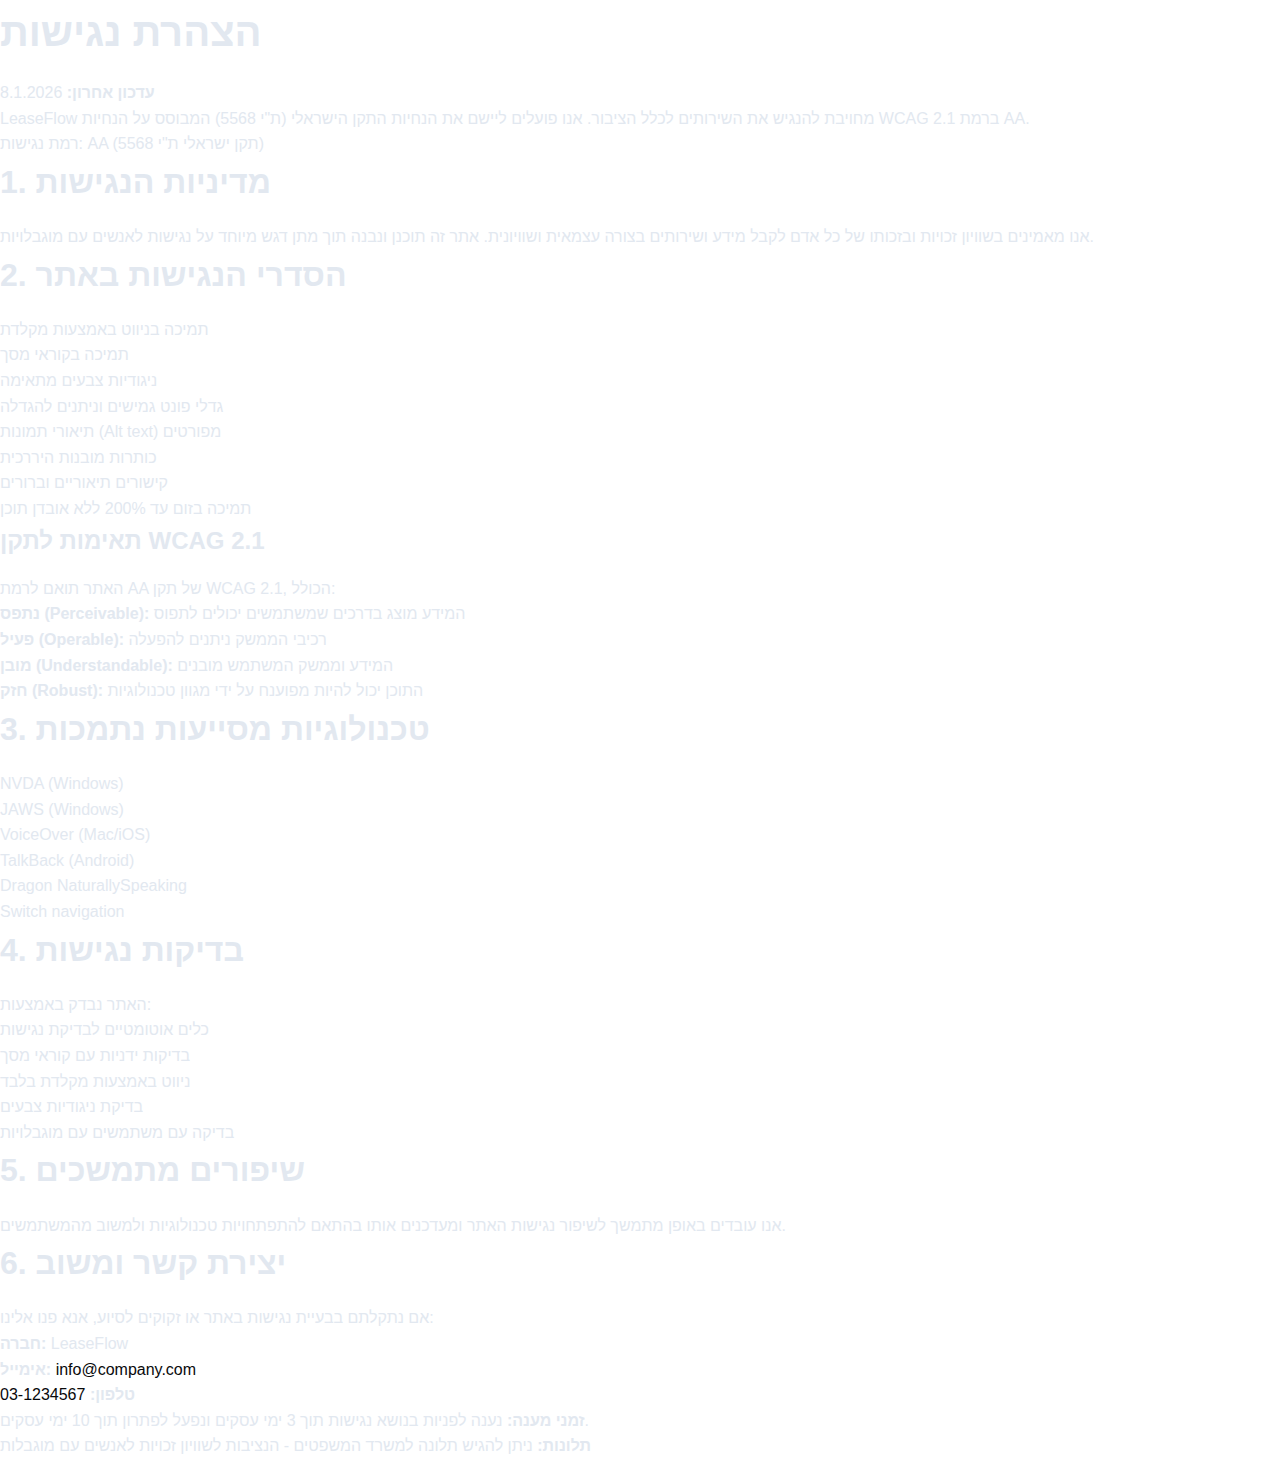
<file: accessibility.html>
<!DOCTYPE html>
<html lang="en">
<head>
    <meta charset="UTF-8">
    <meta name="viewport" content="width=device-width, initial-scale=1.0">
    <meta name="robots" content="index, follow">
    <title>הצהרת נגישות</title>
    <meta name="description" content="הצהרת הנגישות שלנו - מחויבותנו לנגישות דיגיטלית">
    <meta name="keywords" content="">
    
    <!-- Favicons -->
    <link rel="icon" type="image/x-icon" href="/assets/favicon.ico">
    <link rel="icon" type="image/png" sizes="16x16" href="/assets/favicon-16x16.png">
    <link rel="icon" type="image/png" sizes="32x32" href="/assets/favicon-32x32.png">
    <link rel="icon" type="image/png" sizes="48x48" href="/assets/favicon-48x48.png">
    <link rel="icon" type="image/png" sizes="192x192" href="/assets/favicon-192x192.png">
    <link rel="icon" type="image/png" sizes="512x512" href="/assets/favicon-512x512.png">
    <link rel="apple-touch-icon" href="/assets/apple-touch-icon.png">
    <!-- Zappy Analytics -->
<script>
(function() {
  'use strict';
  
  // Configuration
  var config = {
    websiteId: '71a122ba-4136-457a-a85e-cdf558d7e088',
    apiUrl: 'https://api.zappy5.com/api/analytics/track',
    sessionDuration: 30 * 60 * 1000, // 30 minutes
    visitorDuration: 30 * 24 * 60 * 60 * 1000, // 30 days
    trackPageViews: true,
    trackClicks: true,
    trackFormSubmissions: true
  };
  
  // Generate or retrieve persistent visitor ID (30 days)
  function getVisitorId() {
    var visitorKey = 'zappy_visitor_' + config.websiteId;
    var visitor = null;
    
    try {
      visitor = localStorage.getItem(visitorKey);
      if (visitor) {
        var visitorData = JSON.parse(visitor);
        var now = Date.now();
        
        // Check if visitor ID is still valid (30 days)
        if (now - visitorData.created < config.visitorDuration) {
          // Update last seen timestamp
          visitorData.lastSeen = now;
          localStorage.setItem(visitorKey, JSON.stringify(visitorData));
          return visitorData.id;
        }
      }
    } catch (e) {
      console.warn('Zappy Analytics: LocalStorage not available');
    }
    
    // Generate new visitor ID
    var newVisitorId = 'zv_' + Date.now() + '_' + Math.random().toString(36).substr(2, 9);
    
    try {
      localStorage.setItem(visitorKey, JSON.stringify({
        id: newVisitorId,
        created: Date.now(),
        lastSeen: Date.now()
      }));
    } catch (e) {
      // Continue without local storage
    }
    
    return newVisitorId;
  }
  
  // Generate or retrieve session ID (30 minutes)
  function getSessionId() {
    var sessionKey = 'zappy_session_' + config.websiteId;
    var session = null;
    
    try {
      session = sessionStorage.getItem(sessionKey);
      if (session) {
        var sessionData = JSON.parse(session);
        var now = Date.now();
        
        // Check if session is still valid
        if (now - sessionData.timestamp < config.sessionDuration) {
          // Update timestamp
          sessionData.timestamp = now;
          sessionStorage.setItem(sessionKey, JSON.stringify(sessionData));
          return sessionData.id;
        }
      }
    } catch (e) {
      console.warn('Zappy Analytics: SessionStorage not available');
    }
    
    // Generate new session ID
    var newSessionId = 'zs_' + Date.now() + '_' + Math.random().toString(36).substr(2, 9);
    
    try {
      sessionStorage.setItem(sessionKey, JSON.stringify({
        id: newSessionId,
        timestamp: Date.now()
      }));
    } catch (e) {
      // Continue without session storage
    }
    
    return newSessionId;
  }
  
  var visitorId = getVisitorId();
  var sessionId = getSessionId();
  
  // Track an event
  function trackEvent(eventType, data) {
    data = data || {};
    
    var eventData = {
      website_id: config.websiteId,
      event_type: eventType,
      page_path: window.location.pathname,
      referrer: document.referrer || 'direct',
      visitor_id: visitorId,
      session_id: sessionId,
      metadata: data
    };
    
    // Use sendBeacon if available (better for page unload events)
    if (navigator.sendBeacon) {
      var blob = new Blob([JSON.stringify(eventData)], { type: 'application/json' });
      navigator.sendBeacon(config.apiUrl, blob);
    } else {
      // Fallback to fetch
      fetch(config.apiUrl, {
        method: 'POST',
        headers: {
          'Content-Type': 'application/json'
        },
        body: JSON.stringify(eventData),
        keepalive: true
      }).catch(function(error) {
        console.warn('Zappy Analytics: Failed to track event', error);
      });
    }
  }
  
  // Track page view
  if (config.trackPageViews) {
    trackEvent('pageview', {
      title: document.title,
      url: window.location.href
    });
  }
  
  // Track clicks on important elements
  if (config.trackClicks) {
    document.addEventListener('click', function(e) {
      var target = e.target;
      
      // Track button clicks (counted as actions)
      if (target.tagName === 'BUTTON' || target.closest('button')) {
        var button = target.tagName === 'BUTTON' ? target : target.closest('button');
        trackEvent('click', {
          element: 'button',
          text: button.textContent.trim().substring(0, 100),
          id: button.id || null,
          class: button.className || null
        });
      }
      
      // Track link clicks (navigation - not counted as actions)
      else if (target.tagName === 'A' || target.closest('a')) {
        var link = target.tagName === 'A' ? target : target.closest('a');
        trackEvent('navigation', {
          element: 'link',
          text: link.textContent.trim().substring(0, 100),
          href: link.href,
          external: link.hostname !== window.location.hostname
        });
      }
    }, true);
  }
  
  // Track form submissions
  if (config.trackFormSubmissions) {
    document.addEventListener('submit', function(e) {
      var form = e.target;
      
      trackEvent('form_submit', {
        form_id: form.id || null,
        form_name: form.name || null,
        form_action: form.action || null,
        form_method: form.method || 'GET'
      });
    }, true);
  }
  
  // Track time on page (send on page unload)
  var pageLoadTime = Date.now();
  
  window.addEventListener('beforeunload', function() {
    var timeOnPage = Math.floor((Date.now() - pageLoadTime) / 1000); // in seconds
    
    trackEvent('page_unload', {
      time_on_page: timeOnPage,
      page_path: window.location.pathname
    });
  });
  
  // Expose tracking function globally for custom events
  window.zappyAnalytics = {
    track: trackEvent,
    getVisitorId: function() { return visitorId; },
    getSessionId: function() { return sessionId; }
  };
  
})();
</script>
<!-- End Zappy Analytics -->
    <link rel="stylesheet" href="https://cdnjs.cloudflare.com/ajax/libs/font-awesome/6.4.0/css/all.min.css" integrity="sha512-iecdLmaskl7CVkqkXNQ/ZH/XLlvWZOJyj7Yy7tcenmpD1ypASozpmT/E0iPtmFIB46ZmdtAc9eNBvH0H/ZpiBw==" crossorigin="anonymous" referrerpolicy="no-referrer" />
    <link rel="stylesheet" href="/styles.css">
    <style id="zappy-dropdown-submenu-styles">
      /* ========== DESKTOP DROPDOWN SUBMENU STYLES ========== */
      /* Base styles for dropdown submenus - parent must be positioned */
      .nav-menu li:has(.sub-menu), nav li:has(.sub-menu), .navbar li:has(.sub-menu), #navMenu li:has(.sub-menu) { position: relative; }
      /* Submenu base - hidden by default */
      .nav-menu .sub-menu, nav .sub-menu, .navbar .sub-menu, #navMenu .sub-menu { display: block !important; position: absolute !important; top: 100%; left: 0; min-width: 220px; background: white; border-radius: 8px; box-shadow: 0 8px 25px rgba(0,0,0,0.15); padding: 8px 0; opacity: 0; visibility: hidden; transform: translateY(10px); transition: all 0.3s ease; z-index: 1000; list-style: none; pointer-events: none; }
      /* CRITICAL: Desktop hover styles to show dropdown */
      .nav-menu li:hover > .sub-menu, nav li:hover > .sub-menu, .navbar li:hover > .sub-menu, #navMenu li:hover > .sub-menu { opacity: 1 !important; visibility: visible !important; transform: translateY(0) !important; pointer-events: auto !important; }
      /* Submenu item styling */
      .sub-menu li { list-style: none; margin: 0; padding: 0; }
      .sub-menu a { display: block !important; padding: 10px 16px !important; color: #333 !important; font-weight: 500; text-decoration: none; white-space: nowrap; transition: background-color 0.2s; }
      .sub-menu a:hover { background-color: #f5f5f5; }
      /* RTL (Hebrew/Arabic) dropdown positioning */
      [dir="rtl"] .nav-menu .sub-menu, [dir="rtl"] nav .sub-menu, [dir="rtl"] .navbar .sub-menu, html[lang="he"] .nav-menu .sub-menu, html[lang="he"] nav .sub-menu, html[lang="he"] .navbar .sub-menu, html[lang="ar"] .nav-menu .sub-menu, html[lang="ar"] nav .sub-menu, html[lang="ar"] .navbar .sub-menu { left: auto !important; right: 0 !important; }
      /* Hide empty dropdown menus */
      .sub-menu:empty, .sub-menu:not(:has(li:not(.zappy-hidden-menu-item))), .sub-menu:not(:has(li)) { display: none !important; opacity: 0 !important; visibility: hidden !important; pointer-events: none !important; }
      /* Desktop: show submenu on Menu Group hover */
      li:has(.menu-group-title):hover > .sub-menu { opacity: 1 !important; visibility: visible !important; transform: translateY(0) !important; pointer-events: auto !important; }
      /* Menu Group title styling */
      .nav-menu > li > .menu-group-title, #navMenu > li > .menu-group-title { display: inline-block; padding: 0.5rem 1rem; cursor: default; user-select: none; }
      
      /* ========== MOBILE SUBMENU STYLES ========== */
      @media (max-width: 768px) {
        .nav-menu .sub-menu, nav .sub-menu, .navbar .sub-menu, #navMenu .sub-menu { position: static !important; transform: none !important; box-shadow: none !important; background: transparent !important; max-height: 0; overflow: hidden; opacity: 0; visibility: hidden; transition: max-height 0.3s ease, opacity 0.3s ease; padding: 0 !important; border-radius: 0 !important; }
        .sub-menu.mobile-expanded { max-height: 500px !important; opacity: 1 !important; visibility: visible !important; padding: 8px 0 8px 16px !important; }
        [dir="rtl"] .sub-menu.mobile-expanded, html[lang="he"] .sub-menu.mobile-expanded { padding: 8px 16px 8px 0 !important; }
        /* Disable hover behavior on mobile */
        .nav-menu li:hover > .sub-menu, nav li:hover > .sub-menu, .navbar li:hover > .sub-menu, #navMenu li:hover > .sub-menu { opacity: 0; visibility: hidden; pointer-events: none; }
        .nav-menu li > .sub-menu.mobile-expanded, nav li > .sub-menu.mobile-expanded, .navbar li > .sub-menu.mobile-expanded, #navMenu li > .sub-menu.mobile-expanded { opacity: 1 !important; visibility: visible !important; pointer-events: auto !important; }
        .nav-menu li:has(.sub-menu), nav li:has(.sub-menu), .navbar li:has(.sub-menu), #navMenu li:has(.sub-menu) { display: flex !important; flex-wrap: wrap !important; align-items: center !important; }
        .nav-menu li:has(.sub-menu) > a, nav li:has(.sub-menu) > a, .navbar li:has(.sub-menu) > a, #navMenu li:has(.sub-menu) > a { flex: 1 !important; }
        .mobile-submenu-toggle { display: flex !important; align-items: center !important; justify-content: center !important; width: 44px !important; height: 44px !important; background: transparent !important; border: none !important; cursor: pointer !important; }
        .mobile-submenu-toggle::after { content: '' !important; width: 0 !important; height: 0 !important; border-left: 6px solid transparent !important; border-right: 6px solid transparent !important; border-top: 7px solid currentColor !important; transition: transform 0.3s ease !important; }
        .mobile-submenu-toggle.expanded::after { transform: rotate(180deg) !important; }
        .nav-menu li:has(.sub-menu) > .sub-menu, nav li:has(.sub-menu) > .sub-menu { flex-basis: 100% !important; width: 100% !important; }
        .sub-menu a { padding: 10px 0 !important; display: block !important; }
        .nav-menu li:has(.sub-menu) > .menu-group-title, nav li:has(.sub-menu) > .menu-group-title, .navbar li:has(.sub-menu) > .menu-group-title, #navMenu li:has(.sub-menu) > .menu-group-title { flex: 1 !important; }
      }
      @media (min-width: 769px) { .mobile-submenu-toggle { display: none !important; } }
    </style>
</head>
<body>
<div class="legal-page-wrapper"><div class="legal-container">
        <h1>הצהרת נגישות</h1>
        
        <div class="last-updated">
            <strong>עדכון אחרון:</strong> 8.1.2026
        </div>

        <p>
            LeaseFlow מחויבת להנגיש את השירותים לכלל הציבור. אנו פועלים ליישם את הנחיות התקן הישראלי 
            (ת"י 5568) המבוסס על הנחיות WCAG 2.1 ברמת AA.
        </p>

        <div class="compliance-level">
            רמת נגישות: AA (תקן ישראלי ת"י 5568)
        </div>

        <h2>1. מדיניות הנגישות</h2>
        <p>
            אנו מאמינים בשוויון זכויות ובזכותו של כל אדם לקבל מידע ושירותים בצורה עצמאית ושוויונית. 
            אתר זה תוכנן ונבנה תוך מתן דגש מיוחד על נגישות לאנשים עם מוגבלויות.
        </p>

        <h2>2. הסדרי הנגישות באתר</h2>
        <ul>
            <li>תמיכה בניווט באמצעות מקלדת</li>
            <li>תמיכה בקוראי מסך</li>
            <li>ניגודיות צבעים מתאימה</li>
            <li>גדלי פונט גמישים וניתנים להגדלה</li>
            <li>תיאורי תמונות (Alt text) מפורטים</li>
            <li>כותרות מובנות היררכית</li>
            <li>קישורים תיאוריים וברורים</li>
            <li>תמיכה בזום עד 200% ללא אובדן תוכן</li>
        </ul>

        <div class="wcag-info">
            <h3>תאימות לתקן WCAG 2.1</h3>
            <p>האתר תואם לרמת AA של תקן WCAG 2.1, הכולל:</p>
            <ul>
                <li><strong>נתפס (Perceivable):</strong> המידע מוצג בדרכים שמשתמשים יכולים לתפוס</li>
                <li><strong>פעיל (Operable):</strong> רכיבי הממשק ניתנים להפעלה</li>
                <li><strong>מובן (Understandable):</strong> המידע וממשק המשתמש מובנים</li>
                <li><strong>חזק (Robust):</strong> התוכן יכול להיות מפוענח על ידי מגוון טכנולוגיות</li>
            </ul>
        </div>

        <h2>3. טכנולוגיות מסייעות נתמכות</h2>
        <ul>
            <li>NVDA (Windows)</li>
            <li>JAWS (Windows)</li>
            <li>VoiceOver (Mac/iOS)</li>
            <li>TalkBack (Android)</li>
            <li>Dragon NaturallySpeaking</li>
            <li>Switch navigation</li>
        </ul>

        <h2>4. בדיקות נגישות</h2>
        <p>האתר נבדק באמצעות:</p>
        <ul>
            <li>כלים אוטומטיים לבדיקת נגישות</li>
            <li>בדיקות ידניות עם קוראי מסך</li>
            <li>ניווט באמצעות מקלדת בלבד</li>
            <li>בדיקת ניגודיות צבעים</li>
            <li>בדיקה עם משתמשים עם מוגבלויות</li>
        </ul>

        <h2>5. שיפורים מתמשכים</h2>
        <p>
            אנו עובדים באופן מתמשך לשיפור נגישות האתר ומעדכנים אותו בהתאם להתפתחויות טכנולוגיות ולמשוב מהמשתמשים.
        </p>

        <div class="contact-info">
            <h2>6. יצירת קשר ומשוב</h2>
            <p>אם נתקלתם בבעיית נגישות באתר או זקוקים לסיוע, אנא פנו אלינו:</p>
            <ul>
                <li><strong>חברה:</strong> LeaseFlow</li>
                <li><strong>אימייל:</strong> <a href="mailto:info@company.com">info@company.com</a></li>
                <li><strong>טלפון:</strong> <a href="tel:03-1234567">03-1234567</a></li>
            </ul>
            <p>
                <strong>זמני מענה:</strong> נענה לפניות בנושא נגישות תוך 3 ימי עסקים ונפעל לפתרון תוך 10 ימי עסקים.
            </p>
            <p>
                <strong>תלונות:</strong> ניתן להגיש תלונה למשרד המשפטים - הנציבות לשוויון זכויות לאנשים עם מוגבלות
            </p>
        </div>

        
    </div></div>
    <script src="/script.js"></script>
    <script id="zappy-mobile-submenu-script">
    (function() {
      function initMobileSubmenuToggles() {
        if (window.innerWidth > 768) { document.querySelectorAll('.mobile-submenu-toggle').forEach(function(b){b.remove();}); document.querySelectorAll('.sub-menu.mobile-expanded').forEach(function(m){m.classList.remove('mobile-expanded');}); return; }
        document.querySelectorAll('.nav-menu li:has(.sub-menu), nav li:has(.sub-menu), .navbar li:has(.sub-menu), #navMenu li:has(.sub-menu)').forEach(function(li) {
          if (li.querySelector('.mobile-submenu-toggle')) return;
          var sm = li.querySelector('.sub-menu'), pl = li.querySelector(':scope > a') || li.querySelector(':scope > .menu-group-title');
          if (!sm || !pl) return;
          var tb = document.createElement('button'); tb.className = 'mobile-submenu-toggle'; tb.setAttribute('aria-label', 'Toggle submenu'); tb.setAttribute('type', 'button');
          pl.insertAdjacentElement('afterend', tb);
          tb.addEventListener('click', function(e) { e.preventDefault(); e.stopPropagation();
            document.querySelectorAll('.sub-menu.mobile-expanded').forEach(function(m) { if (m !== sm) { m.classList.remove('mobile-expanded'); var t = m.parentElement.querySelector('.mobile-submenu-toggle'); if(t) t.classList.remove('expanded'); }});
            sm.classList.toggle('mobile-expanded'); tb.classList.toggle('expanded');
          });
        });
      }
      if (document.readyState === 'loading') { document.addEventListener('DOMContentLoaded', initMobileSubmenuToggles); } else { initMobileSubmenuToggles(); }
      window.addEventListener('resize', function() { clearTimeout(window._mrt); window._mrt = setTimeout(initMobileSubmenuToggles, 250); });
      var observer = new MutationObserver(function(mutations) { mutations.forEach(function(mutation) { if (mutation.type === 'attributes') { var target = mutation.target; if (target.classList && (target.classList.contains('active') || target.classList.contains('open'))) { setTimeout(initMobileSubmenuToggles, 100); } } }); });
      setTimeout(function() { document.querySelectorAll('.mobile-menu, .nav-menu, #navMenu, nav').forEach(function(menu) { observer.observe(menu, { attributes: true, attributeFilter: ['class', 'style'] }); }); }, 500);
    })();
    </script>
</body>
</html>
</file>
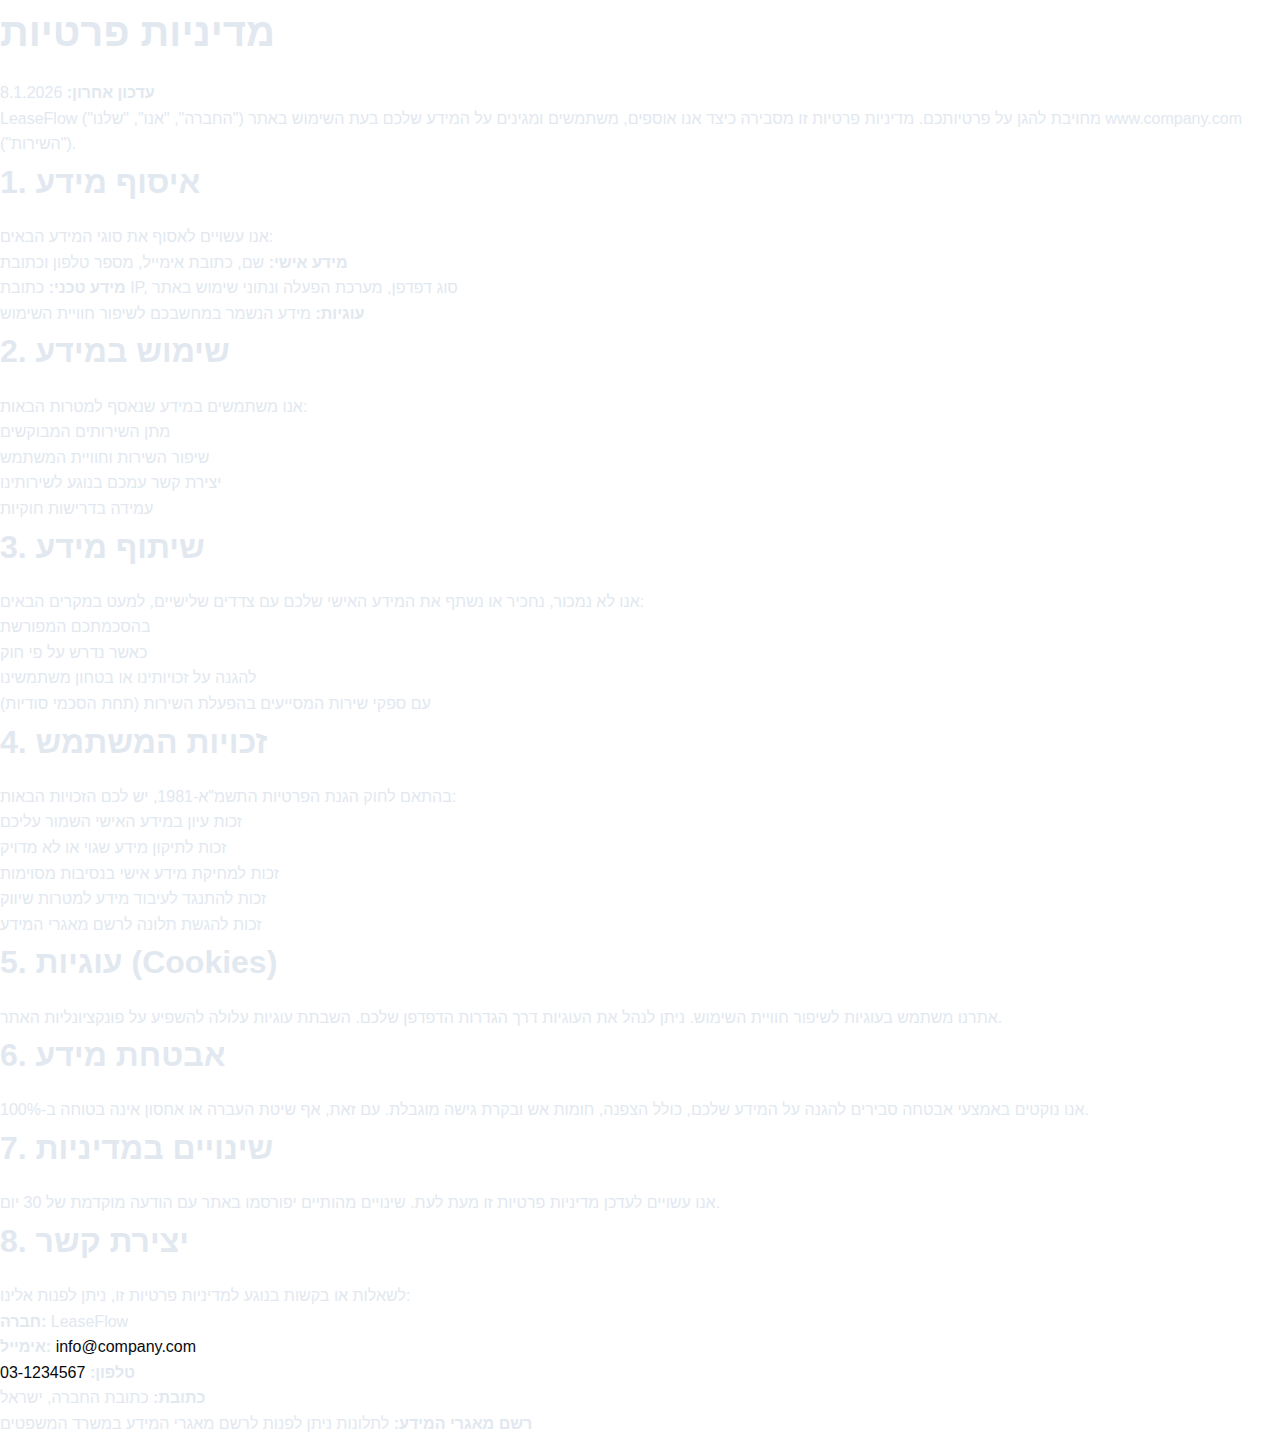
<file: privacy.html>
<!DOCTYPE html>
<html lang="en">
<head>
    <meta charset="UTF-8">
    <meta name="viewport" content="width=device-width, initial-scale=1.0">
    <meta name="robots" content="index, follow">
    <title>מדיניות פרטיות</title>
    <meta name="description" content="מדיניות הפרטיות שלנו - כיצד אנו אוספים, משתמשים ומגנים על המידע שלכם">
    <meta name="keywords" content="">
    
    <!-- Favicons -->
    <link rel="icon" type="image/x-icon" href="/assets/favicon.ico">
    <link rel="icon" type="image/png" sizes="16x16" href="/assets/favicon-16x16.png">
    <link rel="icon" type="image/png" sizes="32x32" href="/assets/favicon-32x32.png">
    <link rel="icon" type="image/png" sizes="48x48" href="/assets/favicon-48x48.png">
    <link rel="icon" type="image/png" sizes="192x192" href="/assets/favicon-192x192.png">
    <link rel="icon" type="image/png" sizes="512x512" href="/assets/favicon-512x512.png">
    <link rel="apple-touch-icon" href="/assets/apple-touch-icon.png">
    <!-- Zappy Analytics -->
<script>
(function() {
  'use strict';
  
  // Configuration
  var config = {
    websiteId: '71a122ba-4136-457a-a85e-cdf558d7e088',
    apiUrl: 'https://api.zappy5.com/api/analytics/track',
    sessionDuration: 30 * 60 * 1000, // 30 minutes
    visitorDuration: 30 * 24 * 60 * 60 * 1000, // 30 days
    trackPageViews: true,
    trackClicks: true,
    trackFormSubmissions: true
  };
  
  // Generate or retrieve persistent visitor ID (30 days)
  function getVisitorId() {
    var visitorKey = 'zappy_visitor_' + config.websiteId;
    var visitor = null;
    
    try {
      visitor = localStorage.getItem(visitorKey);
      if (visitor) {
        var visitorData = JSON.parse(visitor);
        var now = Date.now();
        
        // Check if visitor ID is still valid (30 days)
        if (now - visitorData.created < config.visitorDuration) {
          // Update last seen timestamp
          visitorData.lastSeen = now;
          localStorage.setItem(visitorKey, JSON.stringify(visitorData));
          return visitorData.id;
        }
      }
    } catch (e) {
      console.warn('Zappy Analytics: LocalStorage not available');
    }
    
    // Generate new visitor ID
    var newVisitorId = 'zv_' + Date.now() + '_' + Math.random().toString(36).substr(2, 9);
    
    try {
      localStorage.setItem(visitorKey, JSON.stringify({
        id: newVisitorId,
        created: Date.now(),
        lastSeen: Date.now()
      }));
    } catch (e) {
      // Continue without local storage
    }
    
    return newVisitorId;
  }
  
  // Generate or retrieve session ID (30 minutes)
  function getSessionId() {
    var sessionKey = 'zappy_session_' + config.websiteId;
    var session = null;
    
    try {
      session = sessionStorage.getItem(sessionKey);
      if (session) {
        var sessionData = JSON.parse(session);
        var now = Date.now();
        
        // Check if session is still valid
        if (now - sessionData.timestamp < config.sessionDuration) {
          // Update timestamp
          sessionData.timestamp = now;
          sessionStorage.setItem(sessionKey, JSON.stringify(sessionData));
          return sessionData.id;
        }
      }
    } catch (e) {
      console.warn('Zappy Analytics: SessionStorage not available');
    }
    
    // Generate new session ID
    var newSessionId = 'zs_' + Date.now() + '_' + Math.random().toString(36).substr(2, 9);
    
    try {
      sessionStorage.setItem(sessionKey, JSON.stringify({
        id: newSessionId,
        timestamp: Date.now()
      }));
    } catch (e) {
      // Continue without session storage
    }
    
    return newSessionId;
  }
  
  var visitorId = getVisitorId();
  var sessionId = getSessionId();
  
  // Track an event
  function trackEvent(eventType, data) {
    data = data || {};
    
    var eventData = {
      website_id: config.websiteId,
      event_type: eventType,
      page_path: window.location.pathname,
      referrer: document.referrer || 'direct',
      visitor_id: visitorId,
      session_id: sessionId,
      metadata: data
    };
    
    // Use sendBeacon if available (better for page unload events)
    if (navigator.sendBeacon) {
      var blob = new Blob([JSON.stringify(eventData)], { type: 'application/json' });
      navigator.sendBeacon(config.apiUrl, blob);
    } else {
      // Fallback to fetch
      fetch(config.apiUrl, {
        method: 'POST',
        headers: {
          'Content-Type': 'application/json'
        },
        body: JSON.stringify(eventData),
        keepalive: true
      }).catch(function(error) {
        console.warn('Zappy Analytics: Failed to track event', error);
      });
    }
  }
  
  // Track page view
  if (config.trackPageViews) {
    trackEvent('pageview', {
      title: document.title,
      url: window.location.href
    });
  }
  
  // Track clicks on important elements
  if (config.trackClicks) {
    document.addEventListener('click', function(e) {
      var target = e.target;
      
      // Track button clicks (counted as actions)
      if (target.tagName === 'BUTTON' || target.closest('button')) {
        var button = target.tagName === 'BUTTON' ? target : target.closest('button');
        trackEvent('click', {
          element: 'button',
          text: button.textContent.trim().substring(0, 100),
          id: button.id || null,
          class: button.className || null
        });
      }
      
      // Track link clicks (navigation - not counted as actions)
      else if (target.tagName === 'A' || target.closest('a')) {
        var link = target.tagName === 'A' ? target : target.closest('a');
        trackEvent('navigation', {
          element: 'link',
          text: link.textContent.trim().substring(0, 100),
          href: link.href,
          external: link.hostname !== window.location.hostname
        });
      }
    }, true);
  }
  
  // Track form submissions
  if (config.trackFormSubmissions) {
    document.addEventListener('submit', function(e) {
      var form = e.target;
      
      trackEvent('form_submit', {
        form_id: form.id || null,
        form_name: form.name || null,
        form_action: form.action || null,
        form_method: form.method || 'GET'
      });
    }, true);
  }
  
  // Track time on page (send on page unload)
  var pageLoadTime = Date.now();
  
  window.addEventListener('beforeunload', function() {
    var timeOnPage = Math.floor((Date.now() - pageLoadTime) / 1000); // in seconds
    
    trackEvent('page_unload', {
      time_on_page: timeOnPage,
      page_path: window.location.pathname
    });
  });
  
  // Expose tracking function globally for custom events
  window.zappyAnalytics = {
    track: trackEvent,
    getVisitorId: function() { return visitorId; },
    getSessionId: function() { return sessionId; }
  };
  
})();
</script>
<!-- End Zappy Analytics -->
    <link rel="stylesheet" href="https://cdnjs.cloudflare.com/ajax/libs/font-awesome/6.4.0/css/all.min.css" integrity="sha512-iecdLmaskl7CVkqkXNQ/ZH/XLlvWZOJyj7Yy7tcenmpD1ypASozpmT/E0iPtmFIB46ZmdtAc9eNBvH0H/ZpiBw==" crossorigin="anonymous" referrerpolicy="no-referrer" />
    <link rel="stylesheet" href="/styles.css">
    <style id="zappy-dropdown-submenu-styles">
      /* ========== DESKTOP DROPDOWN SUBMENU STYLES ========== */
      /* Base styles for dropdown submenus - parent must be positioned */
      .nav-menu li:has(.sub-menu), nav li:has(.sub-menu), .navbar li:has(.sub-menu), #navMenu li:has(.sub-menu) { position: relative; }
      /* Submenu base - hidden by default */
      .nav-menu .sub-menu, nav .sub-menu, .navbar .sub-menu, #navMenu .sub-menu { display: block !important; position: absolute !important; top: 100%; left: 0; min-width: 220px; background: white; border-radius: 8px; box-shadow: 0 8px 25px rgba(0,0,0,0.15); padding: 8px 0; opacity: 0; visibility: hidden; transform: translateY(10px); transition: all 0.3s ease; z-index: 1000; list-style: none; pointer-events: none; }
      /* CRITICAL: Desktop hover styles to show dropdown */
      .nav-menu li:hover > .sub-menu, nav li:hover > .sub-menu, .navbar li:hover > .sub-menu, #navMenu li:hover > .sub-menu { opacity: 1 !important; visibility: visible !important; transform: translateY(0) !important; pointer-events: auto !important; }
      /* Submenu item styling */
      .sub-menu li { list-style: none; margin: 0; padding: 0; }
      .sub-menu a { display: block !important; padding: 10px 16px !important; color: #333 !important; font-weight: 500; text-decoration: none; white-space: nowrap; transition: background-color 0.2s; }
      .sub-menu a:hover { background-color: #f5f5f5; }
      /* RTL (Hebrew/Arabic) dropdown positioning */
      [dir="rtl"] .nav-menu .sub-menu, [dir="rtl"] nav .sub-menu, [dir="rtl"] .navbar .sub-menu, html[lang="he"] .nav-menu .sub-menu, html[lang="he"] nav .sub-menu, html[lang="he"] .navbar .sub-menu, html[lang="ar"] .nav-menu .sub-menu, html[lang="ar"] nav .sub-menu, html[lang="ar"] .navbar .sub-menu { left: auto !important; right: 0 !important; }
      /* Hide empty dropdown menus */
      .sub-menu:empty, .sub-menu:not(:has(li:not(.zappy-hidden-menu-item))), .sub-menu:not(:has(li)) { display: none !important; opacity: 0 !important; visibility: hidden !important; pointer-events: none !important; }
      /* Desktop: show submenu on Menu Group hover */
      li:has(.menu-group-title):hover > .sub-menu { opacity: 1 !important; visibility: visible !important; transform: translateY(0) !important; pointer-events: auto !important; }
      /* Menu Group title styling */
      .nav-menu > li > .menu-group-title, #navMenu > li > .menu-group-title { display: inline-block; padding: 0.5rem 1rem; cursor: default; user-select: none; }
      
      /* ========== MOBILE SUBMENU STYLES ========== */
      @media (max-width: 768px) {
        .nav-menu .sub-menu, nav .sub-menu, .navbar .sub-menu, #navMenu .sub-menu { position: static !important; transform: none !important; box-shadow: none !important; background: transparent !important; max-height: 0; overflow: hidden; opacity: 0; visibility: hidden; transition: max-height 0.3s ease, opacity 0.3s ease; padding: 0 !important; border-radius: 0 !important; }
        .sub-menu.mobile-expanded { max-height: 500px !important; opacity: 1 !important; visibility: visible !important; padding: 8px 0 8px 16px !important; }
        [dir="rtl"] .sub-menu.mobile-expanded, html[lang="he"] .sub-menu.mobile-expanded { padding: 8px 16px 8px 0 !important; }
        /* Disable hover behavior on mobile */
        .nav-menu li:hover > .sub-menu, nav li:hover > .sub-menu, .navbar li:hover > .sub-menu, #navMenu li:hover > .sub-menu { opacity: 0; visibility: hidden; pointer-events: none; }
        .nav-menu li > .sub-menu.mobile-expanded, nav li > .sub-menu.mobile-expanded, .navbar li > .sub-menu.mobile-expanded, #navMenu li > .sub-menu.mobile-expanded { opacity: 1 !important; visibility: visible !important; pointer-events: auto !important; }
        .nav-menu li:has(.sub-menu), nav li:has(.sub-menu), .navbar li:has(.sub-menu), #navMenu li:has(.sub-menu) { display: flex !important; flex-wrap: wrap !important; align-items: center !important; }
        .nav-menu li:has(.sub-menu) > a, nav li:has(.sub-menu) > a, .navbar li:has(.sub-menu) > a, #navMenu li:has(.sub-menu) > a { flex: 1 !important; }
        .mobile-submenu-toggle { display: flex !important; align-items: center !important; justify-content: center !important; width: 44px !important; height: 44px !important; background: transparent !important; border: none !important; cursor: pointer !important; }
        .mobile-submenu-toggle::after { content: '' !important; width: 0 !important; height: 0 !important; border-left: 6px solid transparent !important; border-right: 6px solid transparent !important; border-top: 7px solid currentColor !important; transition: transform 0.3s ease !important; }
        .mobile-submenu-toggle.expanded::after { transform: rotate(180deg) !important; }
        .nav-menu li:has(.sub-menu) > .sub-menu, nav li:has(.sub-menu) > .sub-menu { flex-basis: 100% !important; width: 100% !important; }
        .sub-menu a { padding: 10px 0 !important; display: block !important; }
        .nav-menu li:has(.sub-menu) > .menu-group-title, nav li:has(.sub-menu) > .menu-group-title, .navbar li:has(.sub-menu) > .menu-group-title, #navMenu li:has(.sub-menu) > .menu-group-title { flex: 1 !important; }
      }
      @media (min-width: 769px) { .mobile-submenu-toggle { display: none !important; } }
    </style>
</head>
<body>
<div class="legal-page-wrapper"><div class="legal-container">
        <h1>מדיניות פרטיות</h1>
        
        <div class="last-updated">
            <strong>עדכון אחרון:</strong> 8.1.2026
        </div>

        <p>
            LeaseFlow ("החברה", "אנו", "שלנו") מחויבת להגן על פרטיותכם. מדיניות פרטיות זו מסבירה כיצד אנו אוספים, 
            משתמשים ומגינים על המידע שלכם בעת השימוש באתר www.company.com ("השירות").
        </p>

        <h2>1. איסוף מידע</h2>
        <p>אנו עשויים לאסוף את סוגי המידע הבאים:</p>
        <ul>
            <li><strong>מידע אישי:</strong> שם, כתובת אימייל, מספר טלפון וכתובת</li>
            <li><strong>מידע טכני:</strong> כתובת IP, סוג דפדפן, מערכת הפעלה ונתוני שימוש באתר</li>
            <li><strong>עוגיות:</strong> מידע הנשמר במחשבכם לשיפור חוויית השימוש</li>
        </ul>

        <h2>2. שימוש במידע</h2>
        <p>אנו משתמשים במידע שנאסף למטרות הבאות:</p>
        <ul>
            <li>מתן השירותים המבוקשים</li>
            <li>שיפור השירות וחוויית המשתמש</li>
            <li>יצירת קשר עמכם בנוגע לשירותינו</li>
            <li>עמידה בדרישות חוקיות</li>
        </ul>

        <h2>3. שיתוף מידע</h2>
        <p>אנו לא נמכור, נחכיר או נשתף את המידע האישי שלכם עם צדדים שלישיים, למעט במקרים הבאים:</p>
        <ul>
            <li>בהסכמתכם המפורשת</li>
            <li>כאשר נדרש על פי חוק</li>
            <li>להגנה על זכויותינו או בטחון משתמשינו</li>
            <li>עם ספקי שירות המסייעים בהפעלת השירות (תחת הסכמי סודיות)</li>
        </ul>

        <h2>4. זכויות המשתמש</h2>
        <p>בהתאם לחוק הגנת הפרטיות התשמ"א-1981, יש לכם הזכויות הבאות:</p>
        <ul>
            <li>זכות עיון במידע האישי השמור עליכם</li>
            <li>זכות לתיקון מידע שגוי או לא מדויק</li>
            <li>זכות למחיקת מידע אישי בנסיבות מסוימות</li>
            <li>זכות להתנגד לעיבוד מידע למטרות שיווק</li>
            <li>זכות להגשת תלונה לרשם מאגרי המידע</li>
        </ul>

        <h2>5. עוגיות (Cookies)</h2>
        <p>
            אתרנו משתמש בעוגיות לשיפור חוויית השימוש. ניתן לנהל את העוגיות דרך הגדרות הדפדפן שלכם. 
            השבתת עוגיות עלולה להשפיע על פונקציונליות האתר.
        </p>

        <h2>6. אבטחת מידע</h2>
        <p>
            אנו נוקטים באמצעי אבטחה סבירים להגנה על המידע שלכם, כולל הצפנה, חומות אש ובקרת גישה מוגבלת. 
            עם זאת, אף שיטת העברה או אחסון אינה בטוחה ב-100%.
        </p>

        <h2>7. שינויים במדיניות</h2>
        <p>
            אנו עשויים לעדכן מדיניות פרטיות זו מעת לעת. שינויים מהותיים יפורסמו באתר עם הודעה מוקדמת של 30 יום.
        </p>

        <div class="contact-info">
            <h2>8. יצירת קשר</h2>
            <p>לשאלות או בקשות בנוגע למדיניות פרטיות זו, ניתן לפנות אלינו:</p>
            <ul>
                <li><strong>חברה:</strong> LeaseFlow</li>
                <li><strong>אימייל:</strong> <a href="mailto:info@company.com">info@company.com</a></li>
                <li><strong>טלפון:</strong> <a href="tel:03-1234567">03-1234567</a></li>
                <li><strong>כתובת:</strong> כתובת החברה, ישראל</li>
            </ul>
            <p><strong>רשם מאגרי המידע:</strong> לתלונות ניתן לפנות לרשם מאגרי המידע במשרד המשפטים</p>
        </div>

        
    </div></div>
    <script src="/script.js"></script>
    <script id="zappy-mobile-submenu-script">
    (function() {
      function initMobileSubmenuToggles() {
        if (window.innerWidth > 768) { document.querySelectorAll('.mobile-submenu-toggle').forEach(function(b){b.remove();}); document.querySelectorAll('.sub-menu.mobile-expanded').forEach(function(m){m.classList.remove('mobile-expanded');}); return; }
        document.querySelectorAll('.nav-menu li:has(.sub-menu), nav li:has(.sub-menu), .navbar li:has(.sub-menu), #navMenu li:has(.sub-menu)').forEach(function(li) {
          if (li.querySelector('.mobile-submenu-toggle')) return;
          var sm = li.querySelector('.sub-menu'), pl = li.querySelector(':scope > a') || li.querySelector(':scope > .menu-group-title');
          if (!sm || !pl) return;
          var tb = document.createElement('button'); tb.className = 'mobile-submenu-toggle'; tb.setAttribute('aria-label', 'Toggle submenu'); tb.setAttribute('type', 'button');
          pl.insertAdjacentElement('afterend', tb);
          tb.addEventListener('click', function(e) { e.preventDefault(); e.stopPropagation();
            document.querySelectorAll('.sub-menu.mobile-expanded').forEach(function(m) { if (m !== sm) { m.classList.remove('mobile-expanded'); var t = m.parentElement.querySelector('.mobile-submenu-toggle'); if(t) t.classList.remove('expanded'); }});
            sm.classList.toggle('mobile-expanded'); tb.classList.toggle('expanded');
          });
        });
      }
      if (document.readyState === 'loading') { document.addEventListener('DOMContentLoaded', initMobileSubmenuToggles); } else { initMobileSubmenuToggles(); }
      window.addEventListener('resize', function() { clearTimeout(window._mrt); window._mrt = setTimeout(initMobileSubmenuToggles, 250); });
      var observer = new MutationObserver(function(mutations) { mutations.forEach(function(mutation) { if (mutation.type === 'attributes') { var target = mutation.target; if (target.classList && (target.classList.contains('active') || target.classList.contains('open'))) { setTimeout(initMobileSubmenuToggles, 100); } } }); });
      setTimeout(function() { document.querySelectorAll('.mobile-menu, .nav-menu, #navMenu, nav').forEach(function(menu) { observer.observe(menu, { attributes: true, attributeFilter: ['class', 'style'] }); }); }, 500);
    })();
    </script>
</body>
</html>
</file>
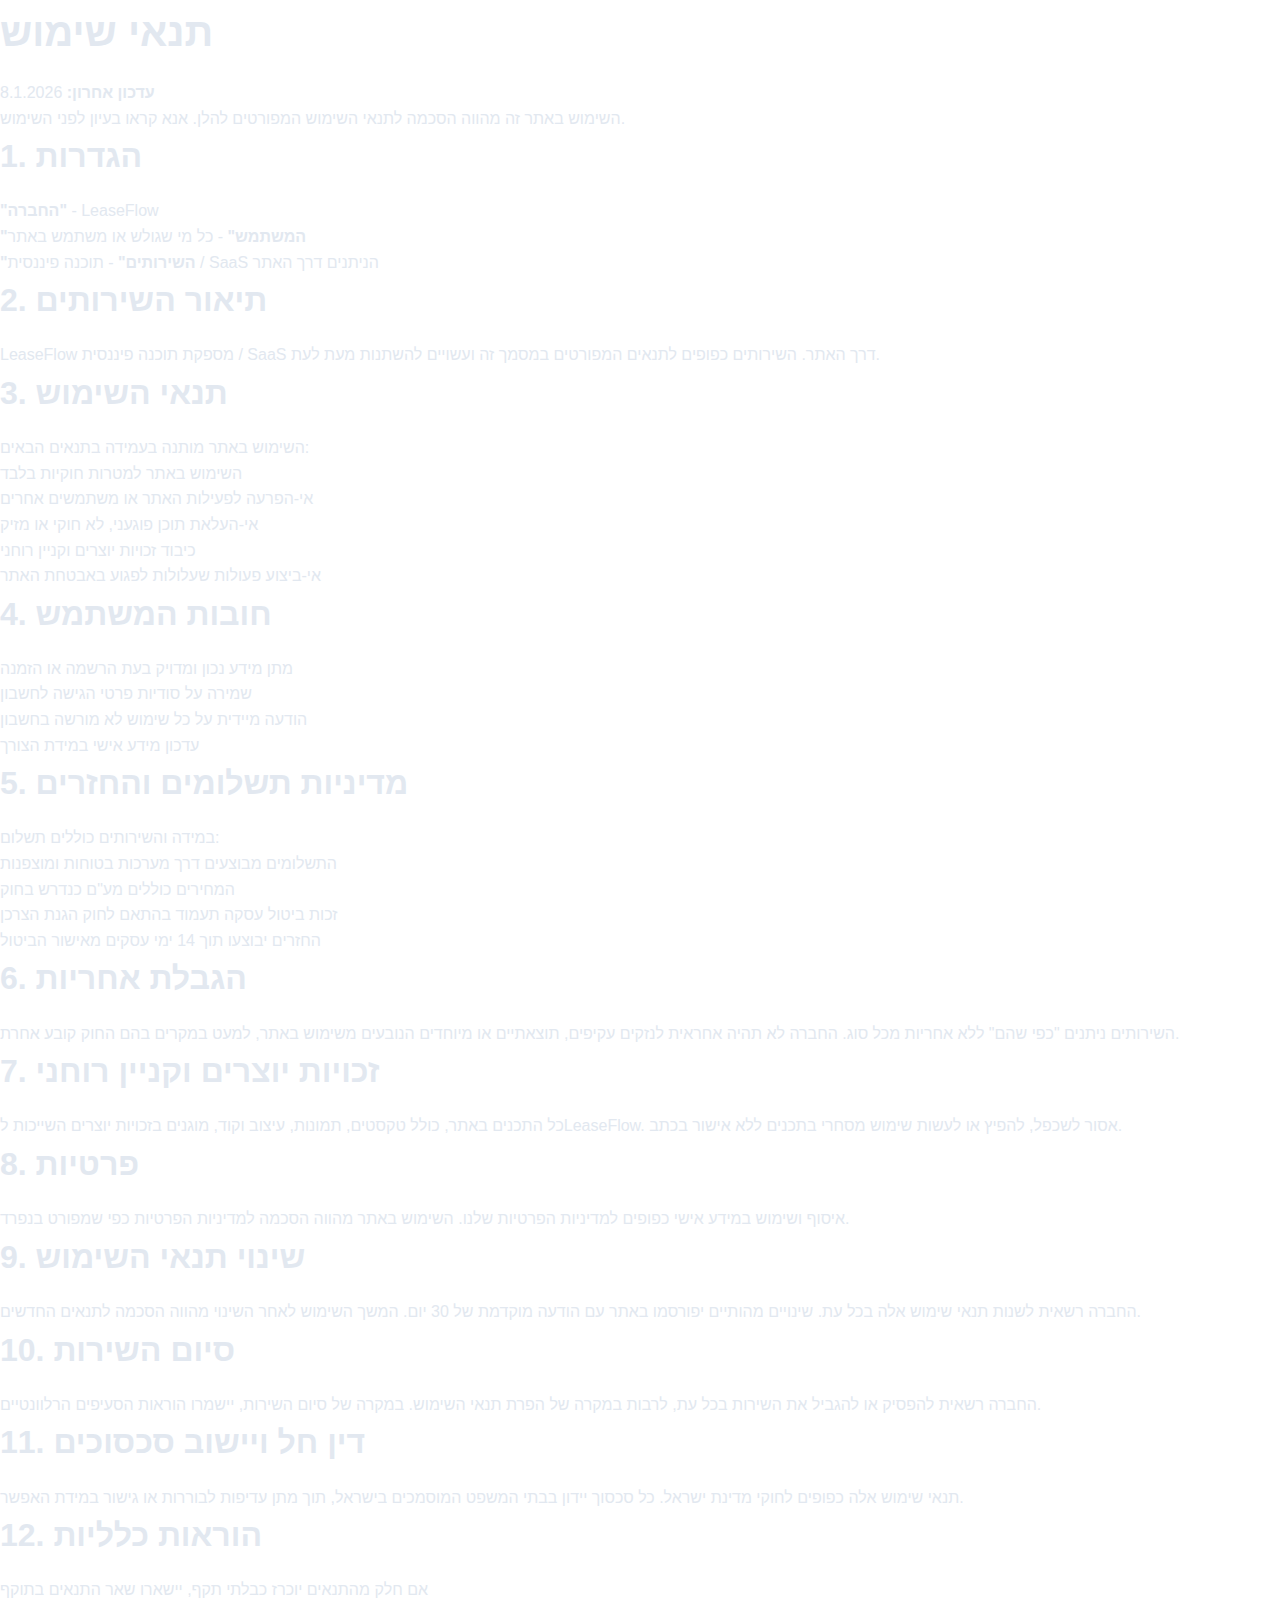
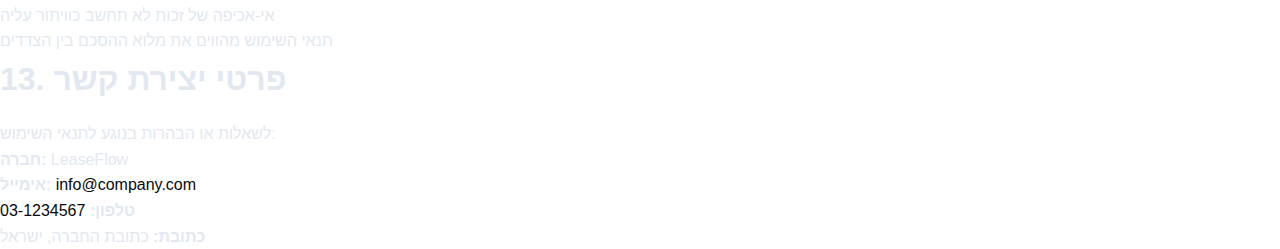
<file: terms.html>
<!DOCTYPE html>
<html lang="en">
<head>
    <meta charset="UTF-8">
    <meta name="viewport" content="width=device-width, initial-scale=1.0">
    <meta name="robots" content="index, follow">
    <title>תנאי שימוש</title>
    <meta name="description" content="תנאי השימוש באתר - הזכויות והחובות של המשתמשים">
    <meta name="keywords" content="">
    
    <!-- Favicons -->
    <link rel="icon" type="image/x-icon" href="/assets/favicon.ico">
    <link rel="icon" type="image/png" sizes="16x16" href="/assets/favicon-16x16.png">
    <link rel="icon" type="image/png" sizes="32x32" href="/assets/favicon-32x32.png">
    <link rel="icon" type="image/png" sizes="48x48" href="/assets/favicon-48x48.png">
    <link rel="icon" type="image/png" sizes="192x192" href="/assets/favicon-192x192.png">
    <link rel="icon" type="image/png" sizes="512x512" href="/assets/favicon-512x512.png">
    <link rel="apple-touch-icon" href="/assets/apple-touch-icon.png">
    <!-- Zappy Analytics -->
<script>
(function() {
  'use strict';
  
  // Configuration
  var config = {
    websiteId: '71a122ba-4136-457a-a85e-cdf558d7e088',
    apiUrl: 'https://api.zappy5.com/api/analytics/track',
    sessionDuration: 30 * 60 * 1000, // 30 minutes
    visitorDuration: 30 * 24 * 60 * 60 * 1000, // 30 days
    trackPageViews: true,
    trackClicks: true,
    trackFormSubmissions: true
  };
  
  // Generate or retrieve persistent visitor ID (30 days)
  function getVisitorId() {
    var visitorKey = 'zappy_visitor_' + config.websiteId;
    var visitor = null;
    
    try {
      visitor = localStorage.getItem(visitorKey);
      if (visitor) {
        var visitorData = JSON.parse(visitor);
        var now = Date.now();
        
        // Check if visitor ID is still valid (30 days)
        if (now - visitorData.created < config.visitorDuration) {
          // Update last seen timestamp
          visitorData.lastSeen = now;
          localStorage.setItem(visitorKey, JSON.stringify(visitorData));
          return visitorData.id;
        }
      }
    } catch (e) {
      console.warn('Zappy Analytics: LocalStorage not available');
    }
    
    // Generate new visitor ID
    var newVisitorId = 'zv_' + Date.now() + '_' + Math.random().toString(36).substr(2, 9);
    
    try {
      localStorage.setItem(visitorKey, JSON.stringify({
        id: newVisitorId,
        created: Date.now(),
        lastSeen: Date.now()
      }));
    } catch (e) {
      // Continue without local storage
    }
    
    return newVisitorId;
  }
  
  // Generate or retrieve session ID (30 minutes)
  function getSessionId() {
    var sessionKey = 'zappy_session_' + config.websiteId;
    var session = null;
    
    try {
      session = sessionStorage.getItem(sessionKey);
      if (session) {
        var sessionData = JSON.parse(session);
        var now = Date.now();
        
        // Check if session is still valid
        if (now - sessionData.timestamp < config.sessionDuration) {
          // Update timestamp
          sessionData.timestamp = now;
          sessionStorage.setItem(sessionKey, JSON.stringify(sessionData));
          return sessionData.id;
        }
      }
    } catch (e) {
      console.warn('Zappy Analytics: SessionStorage not available');
    }
    
    // Generate new session ID
    var newSessionId = 'zs_' + Date.now() + '_' + Math.random().toString(36).substr(2, 9);
    
    try {
      sessionStorage.setItem(sessionKey, JSON.stringify({
        id: newSessionId,
        timestamp: Date.now()
      }));
    } catch (e) {
      // Continue without session storage
    }
    
    return newSessionId;
  }
  
  var visitorId = getVisitorId();
  var sessionId = getSessionId();
  
  // Track an event
  function trackEvent(eventType, data) {
    data = data || {};
    
    var eventData = {
      website_id: config.websiteId,
      event_type: eventType,
      page_path: window.location.pathname,
      referrer: document.referrer || 'direct',
      visitor_id: visitorId,
      session_id: sessionId,
      metadata: data
    };
    
    // Use sendBeacon if available (better for page unload events)
    if (navigator.sendBeacon) {
      var blob = new Blob([JSON.stringify(eventData)], { type: 'application/json' });
      navigator.sendBeacon(config.apiUrl, blob);
    } else {
      // Fallback to fetch
      fetch(config.apiUrl, {
        method: 'POST',
        headers: {
          'Content-Type': 'application/json'
        },
        body: JSON.stringify(eventData),
        keepalive: true
      }).catch(function(error) {
        console.warn('Zappy Analytics: Failed to track event', error);
      });
    }
  }
  
  // Track page view
  if (config.trackPageViews) {
    trackEvent('pageview', {
      title: document.title,
      url: window.location.href
    });
  }
  
  // Track clicks on important elements
  if (config.trackClicks) {
    document.addEventListener('click', function(e) {
      var target = e.target;
      
      // Track button clicks (counted as actions)
      if (target.tagName === 'BUTTON' || target.closest('button')) {
        var button = target.tagName === 'BUTTON' ? target : target.closest('button');
        trackEvent('click', {
          element: 'button',
          text: button.textContent.trim().substring(0, 100),
          id: button.id || null,
          class: button.className || null
        });
      }
      
      // Track link clicks (navigation - not counted as actions)
      else if (target.tagName === 'A' || target.closest('a')) {
        var link = target.tagName === 'A' ? target : target.closest('a');
        trackEvent('navigation', {
          element: 'link',
          text: link.textContent.trim().substring(0, 100),
          href: link.href,
          external: link.hostname !== window.location.hostname
        });
      }
    }, true);
  }
  
  // Track form submissions
  if (config.trackFormSubmissions) {
    document.addEventListener('submit', function(e) {
      var form = e.target;
      
      trackEvent('form_submit', {
        form_id: form.id || null,
        form_name: form.name || null,
        form_action: form.action || null,
        form_method: form.method || 'GET'
      });
    }, true);
  }
  
  // Track time on page (send on page unload)
  var pageLoadTime = Date.now();
  
  window.addEventListener('beforeunload', function() {
    var timeOnPage = Math.floor((Date.now() - pageLoadTime) / 1000); // in seconds
    
    trackEvent('page_unload', {
      time_on_page: timeOnPage,
      page_path: window.location.pathname
    });
  });
  
  // Expose tracking function globally for custom events
  window.zappyAnalytics = {
    track: trackEvent,
    getVisitorId: function() { return visitorId; },
    getSessionId: function() { return sessionId; }
  };
  
})();
</script>
<!-- End Zappy Analytics -->
    <link rel="stylesheet" href="https://cdnjs.cloudflare.com/ajax/libs/font-awesome/6.4.0/css/all.min.css" integrity="sha512-iecdLmaskl7CVkqkXNQ/ZH/XLlvWZOJyj7Yy7tcenmpD1ypASozpmT/E0iPtmFIB46ZmdtAc9eNBvH0H/ZpiBw==" crossorigin="anonymous" referrerpolicy="no-referrer" />
    <link rel="stylesheet" href="/styles.css">
    <style id="zappy-dropdown-submenu-styles">
      /* ========== DESKTOP DROPDOWN SUBMENU STYLES ========== */
      /* Base styles for dropdown submenus - parent must be positioned */
      .nav-menu li:has(.sub-menu), nav li:has(.sub-menu), .navbar li:has(.sub-menu), #navMenu li:has(.sub-menu) { position: relative; }
      /* Submenu base - hidden by default */
      .nav-menu .sub-menu, nav .sub-menu, .navbar .sub-menu, #navMenu .sub-menu { display: block !important; position: absolute !important; top: 100%; left: 0; min-width: 220px; background: white; border-radius: 8px; box-shadow: 0 8px 25px rgba(0,0,0,0.15); padding: 8px 0; opacity: 0; visibility: hidden; transform: translateY(10px); transition: all 0.3s ease; z-index: 1000; list-style: none; pointer-events: none; }
      /* CRITICAL: Desktop hover styles to show dropdown */
      .nav-menu li:hover > .sub-menu, nav li:hover > .sub-menu, .navbar li:hover > .sub-menu, #navMenu li:hover > .sub-menu { opacity: 1 !important; visibility: visible !important; transform: translateY(0) !important; pointer-events: auto !important; }
      /* Submenu item styling */
      .sub-menu li { list-style: none; margin: 0; padding: 0; }
      .sub-menu a { display: block !important; padding: 10px 16px !important; color: #333 !important; font-weight: 500; text-decoration: none; white-space: nowrap; transition: background-color 0.2s; }
      .sub-menu a:hover { background-color: #f5f5f5; }
      /* RTL (Hebrew/Arabic) dropdown positioning */
      [dir="rtl"] .nav-menu .sub-menu, [dir="rtl"] nav .sub-menu, [dir="rtl"] .navbar .sub-menu, html[lang="he"] .nav-menu .sub-menu, html[lang="he"] nav .sub-menu, html[lang="he"] .navbar .sub-menu, html[lang="ar"] .nav-menu .sub-menu, html[lang="ar"] nav .sub-menu, html[lang="ar"] .navbar .sub-menu { left: auto !important; right: 0 !important; }
      /* Hide empty dropdown menus */
      .sub-menu:empty, .sub-menu:not(:has(li:not(.zappy-hidden-menu-item))), .sub-menu:not(:has(li)) { display: none !important; opacity: 0 !important; visibility: hidden !important; pointer-events: none !important; }
      /* Desktop: show submenu on Menu Group hover */
      li:has(.menu-group-title):hover > .sub-menu { opacity: 1 !important; visibility: visible !important; transform: translateY(0) !important; pointer-events: auto !important; }
      /* Menu Group title styling */
      .nav-menu > li > .menu-group-title, #navMenu > li > .menu-group-title { display: inline-block; padding: 0.5rem 1rem; cursor: default; user-select: none; }
      
      /* ========== MOBILE SUBMENU STYLES ========== */
      @media (max-width: 768px) {
        .nav-menu .sub-menu, nav .sub-menu, .navbar .sub-menu, #navMenu .sub-menu { position: static !important; transform: none !important; box-shadow: none !important; background: transparent !important; max-height: 0; overflow: hidden; opacity: 0; visibility: hidden; transition: max-height 0.3s ease, opacity 0.3s ease; padding: 0 !important; border-radius: 0 !important; }
        .sub-menu.mobile-expanded { max-height: 500px !important; opacity: 1 !important; visibility: visible !important; padding: 8px 0 8px 16px !important; }
        [dir="rtl"] .sub-menu.mobile-expanded, html[lang="he"] .sub-menu.mobile-expanded { padding: 8px 16px 8px 0 !important; }
        /* Disable hover behavior on mobile */
        .nav-menu li:hover > .sub-menu, nav li:hover > .sub-menu, .navbar li:hover > .sub-menu, #navMenu li:hover > .sub-menu { opacity: 0; visibility: hidden; pointer-events: none; }
        .nav-menu li > .sub-menu.mobile-expanded, nav li > .sub-menu.mobile-expanded, .navbar li > .sub-menu.mobile-expanded, #navMenu li > .sub-menu.mobile-expanded { opacity: 1 !important; visibility: visible !important; pointer-events: auto !important; }
        .nav-menu li:has(.sub-menu), nav li:has(.sub-menu), .navbar li:has(.sub-menu), #navMenu li:has(.sub-menu) { display: flex !important; flex-wrap: wrap !important; align-items: center !important; }
        .nav-menu li:has(.sub-menu) > a, nav li:has(.sub-menu) > a, .navbar li:has(.sub-menu) > a, #navMenu li:has(.sub-menu) > a { flex: 1 !important; }
        .mobile-submenu-toggle { display: flex !important; align-items: center !important; justify-content: center !important; width: 44px !important; height: 44px !important; background: transparent !important; border: none !important; cursor: pointer !important; }
        .mobile-submenu-toggle::after { content: '' !important; width: 0 !important; height: 0 !important; border-left: 6px solid transparent !important; border-right: 6px solid transparent !important; border-top: 7px solid currentColor !important; transition: transform 0.3s ease !important; }
        .mobile-submenu-toggle.expanded::after { transform: rotate(180deg) !important; }
        .nav-menu li:has(.sub-menu) > .sub-menu, nav li:has(.sub-menu) > .sub-menu { flex-basis: 100% !important; width: 100% !important; }
        .sub-menu a { padding: 10px 0 !important; display: block !important; }
        .nav-menu li:has(.sub-menu) > .menu-group-title, nav li:has(.sub-menu) > .menu-group-title, .navbar li:has(.sub-menu) > .menu-group-title, #navMenu li:has(.sub-menu) > .menu-group-title { flex: 1 !important; }
      }
      @media (min-width: 769px) { .mobile-submenu-toggle { display: none !important; } }
    </style>
</head>
<body>
<div class="legal-page-wrapper"><div class="legal-container">
        <h1>תנאי שימוש</h1>
        
        <div class="last-updated">
            <strong>עדכון אחרון:</strong> 8.1.2026
        </div>

        <div class="important-notice">
            השימוש באתר זה מהווה הסכמה לתנאי השימוש המפורטים להלן. אנא קראו בעיון לפני השימוש.
        </div>

        <h2>1. הגדרות</h2>
        <ul>
            <li><strong>"החברה"</strong> - LeaseFlow</li>
            <li><strong>"המשתמש"</strong> - כל מי שגולש או משתמש באתר</li>
            <li><strong>"השירותים"</strong> - תוכנה פיננסית / SaaS הניתנים דרך האתר</li>
        </ul>

        <h2>2. תיאור השירותים</h2>
        <p>
            LeaseFlow מספקת תוכנה פיננסית / SaaS דרך האתר. השירותים כפופים לתנאים המפורטים במסמך זה 
            ועשויים להשתנות מעת לעת.
        </p>

        <h2>3. תנאי השימוש</h2>
        <p>השימוש באתר מותנה בעמידה בתנאים הבאים:</p>
        <ul>
            <li>השימוש באתר למטרות חוקיות בלבד</li>
            <li>אי-הפרעה לפעילות האתר או משתמשים אחרים</li>
            <li>אי-העלאת תוכן פוגעני, לא חוקי או מזיק</li>
            <li>כיבוד זכויות יוצרים וקניין רוחני</li>
            <li>אי-ביצוע פעולות שעלולות לפגוע באבטחת האתר</li>
        </ul>

        <h2>4. חובות המשתמש</h2>
        <ul>
            <li>מתן מידע נכון ומדויק בעת הרשמה או הזמנה</li>
            <li>שמירה על סודיות פרטי הגישה לחשבון</li>
            <li>הודעה מיידית על כל שימוש לא מורשה בחשבון</li>
            <li>עדכון מידע אישי במידת הצורך</li>
        </ul>

        <h2>5. מדיניות תשלומים והחזרים</h2>
        <p>במידה והשירותים כוללים תשלום:</p>
        <ul>
            <li>התשלומים מבוצעים דרך מערכות בטוחות ומוצפנות</li>
            <li>המחירים כוללים מע"ם כנדרש בחוק</li>
            <li>זכות ביטול עסקה תעמוד בהתאם לחוק הגנת הצרכן</li>
            <li>החזרים יבוצעו תוך 14 ימי עסקים מאישור הביטול</li>
        </ul>

        <h2>6. הגבלת אחריות</h2>
        <p>
            השירותים ניתנים "כפי שהם" ללא אחריות מכל סוג. החברה לא תהיה אחראית לנזקים עקיפים, 
            תוצאתיים או מיוחדים הנובעים משימוש באתר, למעט במקרים בהם החוק קובע אחרת.
        </p>

        <h2>7. זכויות יוצרים וקניין רוחני</h2>
        <p>
            כל התכנים באתר, כולל טקסטים, תמונות, עיצוב וקוד, מוגנים בזכויות יוצרים השייכות לLeaseFlow. 
            אסור לשכפל, להפיץ או לעשות שימוש מסחרי בתכנים ללא אישור בכתב.
        </p>

        <h2>8. פרטיות</h2>
        <p>
            איסוף ושימוש במידע אישי כפופים למדיניות הפרטיות שלנו. השימוש באתר מהווה הסכמה 
            למדיניות הפרטיות כפי שמפורט בנפרד.
        </p>

        <h2>9. שינוי תנאי השימוש</h2>
        <p>
            החברה רשאית לשנות תנאי שימוש אלה בכל עת. שינויים מהותיים יפורסמו באתר עם הודעה מוקדמת 
            של 30 יום. המשך השימוש לאחר השינוי מהווה הסכמה לתנאים החדשים.
        </p>

        <h2>10. סיום השירות</h2>
        <p>
            החברה רשאית להפסיק או להגביל את השירות בכל עת, לרבות במקרה של הפרת תנאי השימוש. 
            במקרה של סיום השירות, יישמרו הוראות הסעיפים הרלוונטיים.
        </p>

        <h2>11. דין חל ויישוב סכסוכים</h2>
        <p>
            תנאי שימוש אלה כפופים לחוקי מדינת ישראל. כל סכסוך יידון בבתי המשפט המוסמכים בישראל, 
            תוך מתן עדיפות לבוררות או גישור במידת האפשר.
        </p>

        <h2>12. הוראות כלליות</h2>
        <ul>
            <li>אם חלק מהתנאים יוכרז כבלתי תקף, יישארו שאר התנאים בתוקף</li>
            <li>אי-אכיפה של זכות לא תחשב כוויתור עליה</li>
            <li>תנאי השימוש מהווים את מלוא ההסכם בין הצדדים</li>
        </ul>

        <div class="contact-info">
            <h2>13. פרטי יצירת קשר</h2>
            <p>לשאלות או הבהרות בנוגע לתנאי השימוש:</p>
            <ul>
                <li><strong>חברה:</strong> LeaseFlow</li>
                <li><strong>אימייל:</strong> <a href="mailto:info@company.com">info@company.com</a></li>
                <li><strong>טלפון:</strong> <a href="tel:03-1234567">03-1234567</a></li>
                <li><strong>כתובת:</strong> כתובת החברה, ישראל</li>
            </ul>
        </div>

        
    </div></div>
    <script src="/script.js"></script>
    <script id="zappy-mobile-submenu-script">
    (function() {
      function initMobileSubmenuToggles() {
        if (window.innerWidth > 768) { document.querySelectorAll('.mobile-submenu-toggle').forEach(function(b){b.remove();}); document.querySelectorAll('.sub-menu.mobile-expanded').forEach(function(m){m.classList.remove('mobile-expanded');}); return; }
        document.querySelectorAll('.nav-menu li:has(.sub-menu), nav li:has(.sub-menu), .navbar li:has(.sub-menu), #navMenu li:has(.sub-menu)').forEach(function(li) {
          if (li.querySelector('.mobile-submenu-toggle')) return;
          var sm = li.querySelector('.sub-menu'), pl = li.querySelector(':scope > a') || li.querySelector(':scope > .menu-group-title');
          if (!sm || !pl) return;
          var tb = document.createElement('button'); tb.className = 'mobile-submenu-toggle'; tb.setAttribute('aria-label', 'Toggle submenu'); tb.setAttribute('type', 'button');
          pl.insertAdjacentElement('afterend', tb);
          tb.addEventListener('click', function(e) { e.preventDefault(); e.stopPropagation();
            document.querySelectorAll('.sub-menu.mobile-expanded').forEach(function(m) { if (m !== sm) { m.classList.remove('mobile-expanded'); var t = m.parentElement.querySelector('.mobile-submenu-toggle'); if(t) t.classList.remove('expanded'); }});
            sm.classList.toggle('mobile-expanded'); tb.classList.toggle('expanded');
          });
        });
      }
      if (document.readyState === 'loading') { document.addEventListener('DOMContentLoaded', initMobileSubmenuToggles); } else { initMobileSubmenuToggles(); }
      window.addEventListener('resize', function() { clearTimeout(window._mrt); window._mrt = setTimeout(initMobileSubmenuToggles, 250); });
      var observer = new MutationObserver(function(mutations) { mutations.forEach(function(mutation) { if (mutation.type === 'attributes') { var target = mutation.target; if (target.classList && (target.classList.contains('active') || target.classList.contains('open'))) { setTimeout(initMobileSubmenuToggles, 100); } } }); });
      setTimeout(function() { document.querySelectorAll('.mobile-menu, .nav-menu, #navMenu, nav').forEach(function(menu) { observer.observe(menu, { attributes: true, attributeFilter: ['class', 'style'] }); }); }, 500);
    })();
    </script>
</body>
</html>
</file>
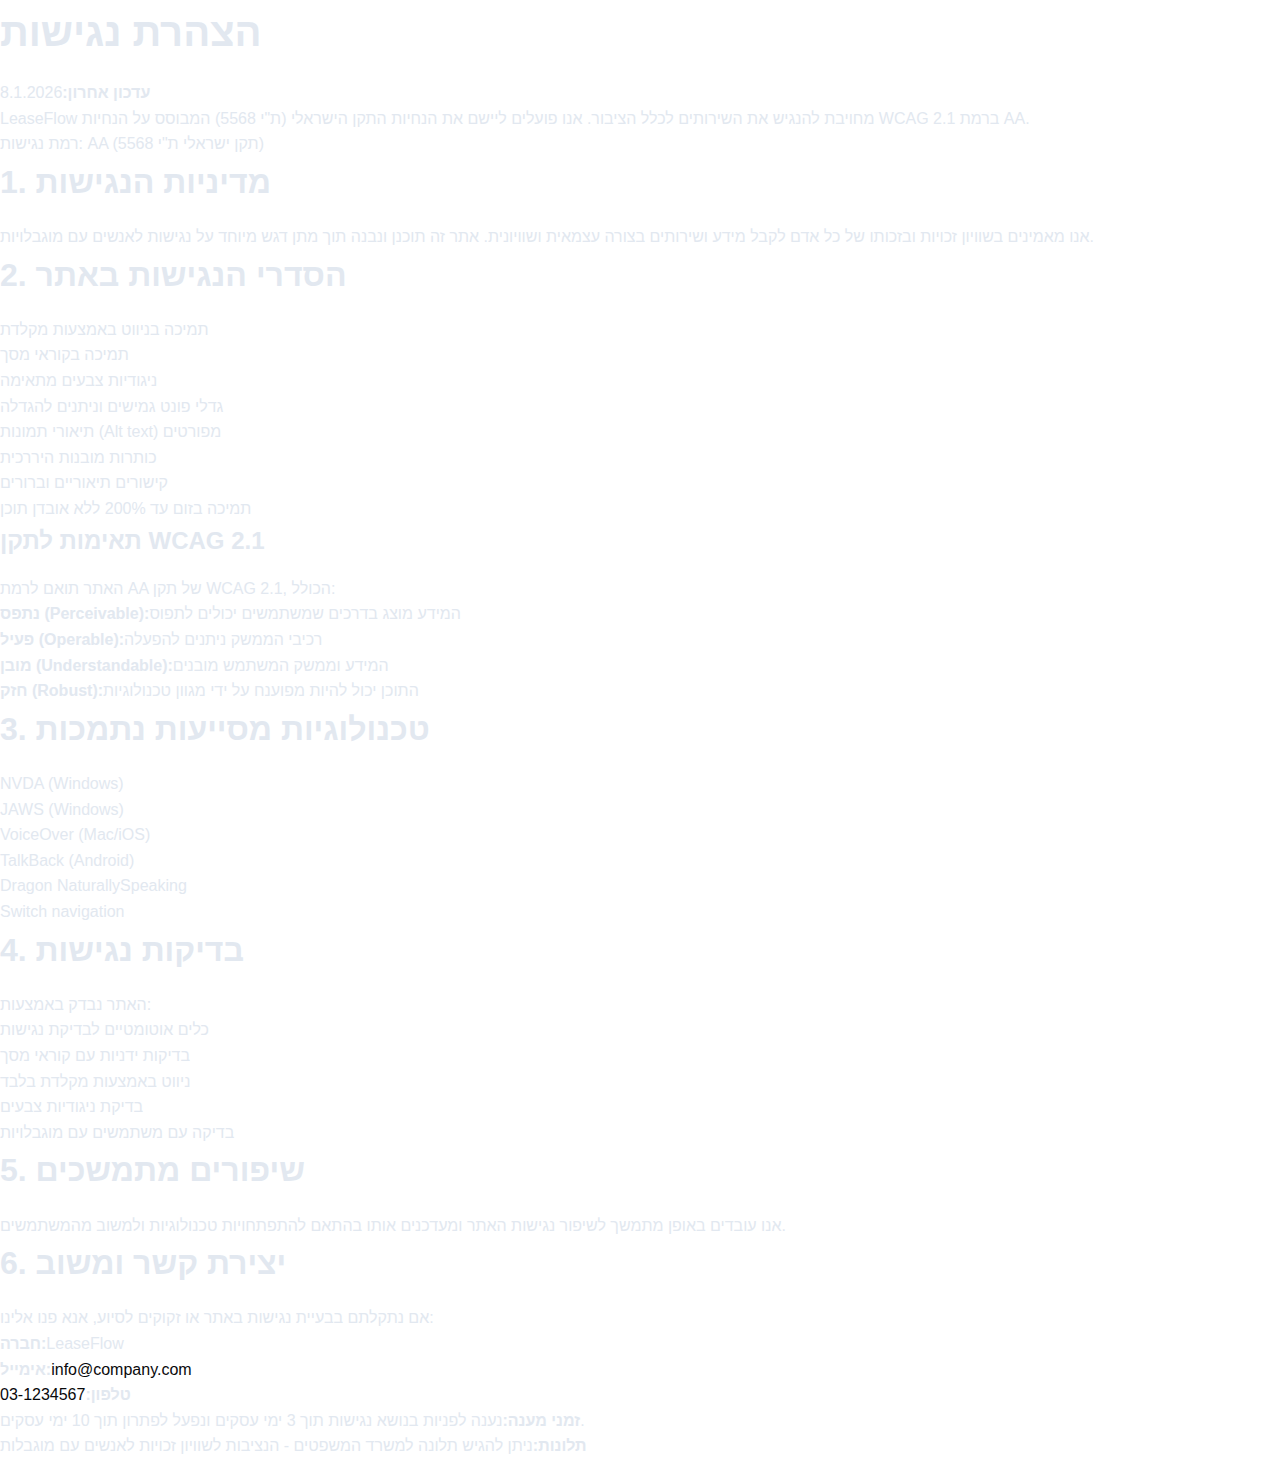
<file: public/accessibility.html>
<!doctype html><html lang="en"><head><meta charset="UTF-8"><meta content="width=device-width,initial-scale=1" name="viewport"><meta content="index, follow" name="robots"><title>הצהרת נגישות</title><meta content="הצהרת הנגישות שלנו - מחויבותנו לנגישות דיגיטלית" name="description"><meta content="" name="keywords"><link href="/assets/favicon.ico" rel="icon" type="image/x-icon"><link href="/assets/favicon-16x16.png" rel="icon" type="image/png" sizes="16x16"><link href="/assets/favicon-32x32.png" rel="icon" type="image/png" sizes="32x32"><link href="/assets/favicon-48x48.png" rel="icon" type="image/png" sizes="48x48"><link href="/assets/favicon-192x192.png" rel="icon" type="image/png" sizes="192x192"><link href="/assets/favicon-512x512.png" rel="icon" type="image/png" sizes="512x512"><link href="/assets/apple-touch-icon.png" rel="apple-touch-icon"><script>!function(){"use strict";var t="71a122ba-4136-457a-a85e-cdf558d7e088",e="https://api.zappy5.com/api/analytics/track",a=18e5,n=2592e6,o=!0,i=!0,r=!0;var s=function(){var e="zappy_visitor_"+t,a=null;try{if(a=localStorage.getItem(e)){var o=JSON.parse(a),i=Date.now();if(i-o.created<n)return o.lastSeen=i,localStorage.setItem(e,JSON.stringify(o)),o.id}}catch(t){console.warn("Zappy Analytics: LocalStorage not available")}var r="zv_"+Date.now()+"_"+Math.random().toString(36).substr(2,9);try{localStorage.setItem(e,JSON.stringify({id:r,created:Date.now(),lastSeen:Date.now()}))}catch(t){}return r}(),c=function(){var e="zappy_session_"+t,n=null;try{if(n=sessionStorage.getItem(e)){var o=JSON.parse(n),i=Date.now();if(i-o.timestamp<a)return o.timestamp=i,sessionStorage.setItem(e,JSON.stringify(o)),o.id}}catch(t){console.warn("Zappy Analytics: SessionStorage not available")}var r="zs_"+Date.now()+"_"+Math.random().toString(36).substr(2,9);try{sessionStorage.setItem(e,JSON.stringify({id:r,timestamp:Date.now()}))}catch(t){}return r}();function l(a,n){n=n||{};var o={website_id:t,event_type:a,page_path:window.location.pathname,referrer:document.referrer||"direct",visitor_id:s,session_id:c,metadata:n};if(navigator.sendBeacon){var i=new Blob([JSON.stringify(o)],{type:"application/json"});navigator.sendBeacon(e,i)}else fetch(e,{method:"POST",headers:{"Content-Type":"application/json"},body:JSON.stringify(o),keepalive:!0}).catch(function(t){console.warn("Zappy Analytics: Failed to track event",t)})}o&&l("pageview",{title:document.title,url:window.location.href}),i&&document.addEventListener("click",function(t){var e=t.target;if("BUTTON"===e.tagName||e.closest("button")){var a="BUTTON"===e.tagName?e:e.closest("button");l("click",{element:"button",text:a.textContent.trim().substring(0,100),id:a.id||null,class:a.className||null})}else if("A"===e.tagName||e.closest("a")){var n="A"===e.tagName?e:e.closest("a");l("navigation",{element:"link",text:n.textContent.trim().substring(0,100),href:n.href,external:n.hostname!==window.location.hostname})}},!0),r&&document.addEventListener("submit",function(t){var e=t.target;l("form_submit",{form_id:e.id||null,form_name:e.name||null,form_action:e.action||null,form_method:e.method||"GET"})},!0);var d=Date.now();window.addEventListener("beforeunload",function(){l("page_unload",{time_on_page:Math.floor((Date.now()-d)/1e3),page_path:window.location.pathname})}),window.zappyAnalytics={track:l,getVisitorId:function(){return s},getSessionId:function(){return c}}}()</script><link href="https://cdnjs.cloudflare.com/ajax/libs/font-awesome/6.4.0/css/all.min.css" rel="stylesheet" crossorigin="anonymous" integrity="sha512-iecdLmaskl7CVkqkXNQ/ZH/XLlvWZOJyj7Yy7tcenmpD1ypASozpmT/E0iPtmFIB46ZmdtAc9eNBvH0H/ZpiBw==" referrerpolicy="no-referrer"/><link href="/styles.css" rel="stylesheet"><style id="zappy-dropdown-submenu-styles">#navMenu li:has(.sub-menu),.nav-menu li:has(.sub-menu),.navbar li:has(.sub-menu),nav li:has(.sub-menu){position:relative}#navMenu .sub-menu,.nav-menu .sub-menu,.navbar .sub-menu,nav .sub-menu{display:block!important;position:absolute!important;top:100%;left:0;min-width:220px;background:#fff;border-radius:8px;box-shadow:0 8px 25px rgba(0,0,0,.15);padding:8px 0;opacity:0;visibility:hidden;transform:translateY(10px);transition:all .3s ease;z-index:1000;list-style:none;pointer-events:none}#navMenu li:hover>.sub-menu,.nav-menu li:hover>.sub-menu,.navbar li:hover>.sub-menu,nav li:hover>.sub-menu{opacity:1!important;visibility:visible!important;transform:translateY(0)!important;pointer-events:auto!important}.sub-menu li{list-style:none;margin:0;padding:0}.sub-menu a{display:block!important;padding:10px 16px!important;color:#333!important;font-weight:500;text-decoration:none;white-space:nowrap;transition:background-color .2s}.sub-menu a:hover{background-color:#f5f5f5}[dir=rtl] .nav-menu .sub-menu,[dir=rtl] .navbar .sub-menu,[dir=rtl] nav .sub-menu,html[lang=ar] .nav-menu .sub-menu,html[lang=ar] .navbar .sub-menu,html[lang=ar] nav .sub-menu,html[lang=he] .nav-menu .sub-menu,html[lang=he] .navbar .sub-menu,html[lang=he] nav .sub-menu{left:auto!important;right:0!important}.sub-menu:empty,.sub-menu:not(:has(li)),.sub-menu:not(:has(li:not(.zappy-hidden-menu-item))){display:none!important;opacity:0!important;visibility:hidden!important;pointer-events:none!important}li:has(.menu-group-title):hover>.sub-menu{opacity:1!important;visibility:visible!important;transform:translateY(0)!important;pointer-events:auto!important}#navMenu>li>.menu-group-title,.nav-menu>li>.menu-group-title{display:inline-block;padding:.5rem 1rem;cursor:default;user-select:none}@media (max-width:768px){#navMenu .sub-menu,.nav-menu .sub-menu,.navbar .sub-menu,nav .sub-menu{position:static!important;transform:none!important;box-shadow:none!important;background:0 0!important;max-height:0;overflow:hidden;opacity:0;visibility:hidden;transition:max-height .3s ease,opacity .3s ease;padding:0!important;border-radius:0!important}.sub-menu.mobile-expanded{max-height:500px!important;opacity:1!important;visibility:visible!important;padding:8px 0 8px 16px!important}[dir=rtl] .sub-menu.mobile-expanded,html[lang=he] .sub-menu.mobile-expanded{padding:8px 16px 8px 0!important}#navMenu li:hover>.sub-menu,.nav-menu li:hover>.sub-menu,.navbar li:hover>.sub-menu,nav li:hover>.sub-menu{opacity:0;visibility:hidden;pointer-events:none}#navMenu li>.sub-menu.mobile-expanded,.nav-menu li>.sub-menu.mobile-expanded,.navbar li>.sub-menu.mobile-expanded,nav li>.sub-menu.mobile-expanded{opacity:1!important;visibility:visible!important;pointer-events:auto!important}#navMenu li:has(.sub-menu),.nav-menu li:has(.sub-menu),.navbar li:has(.sub-menu),nav li:has(.sub-menu){display:flex!important;flex-wrap:wrap!important;align-items:center!important}#navMenu li:has(.sub-menu)>a,.nav-menu li:has(.sub-menu)>a,.navbar li:has(.sub-menu)>a,nav li:has(.sub-menu)>a{flex:1!important}.mobile-submenu-toggle{display:flex!important;align-items:center!important;justify-content:center!important;width:44px!important;height:44px!important;background:0 0!important;border:none!important;cursor:pointer!important}.mobile-submenu-toggle::after{content:''!important;width:0!important;height:0!important;border-left:6px solid transparent!important;border-right:6px solid transparent!important;border-top:7px solid currentColor!important;transition:transform .3s ease!important}.mobile-submenu-toggle.expanded::after{transform:rotate(180deg)!important}.nav-menu li:has(.sub-menu)>.sub-menu,nav li:has(.sub-menu)>.sub-menu{flex-basis:100%!important;width:100%!important}.sub-menu a{padding:10px 0!important;display:block!important}#navMenu li:has(.sub-menu)>.menu-group-title,.nav-menu li:has(.sub-menu)>.menu-group-title,.navbar li:has(.sub-menu)>.menu-group-title,nav li:has(.sub-menu)>.menu-group-title{flex:1!important}}@media (min-width:769px){.mobile-submenu-toggle{display:none!important}}</style></head><body><div class="legal-page-wrapper"><div class="legal-container"><h1>הצהרת נגישות</h1><div class="last-updated"><strong>עדכון אחרון:</strong>8.1.2026</div><p>LeaseFlow מחויבת להנגיש את השירותים לכלל הציבור. אנו פועלים ליישם את הנחיות התקן הישראלי (ת"י 5568) המבוסס על הנחיות WCAG 2.1 ברמת AA.</p><div class="compliance-level">רמת נגישות: AA (תקן ישראלי ת"י 5568)</div><h2>1. מדיניות הנגישות</h2><p>אנו מאמינים בשוויון זכויות ובזכותו של כל אדם לקבל מידע ושירותים בצורה עצמאית ושוויונית. אתר זה תוכנן ונבנה תוך מתן דגש מיוחד על נגישות לאנשים עם מוגבלויות.</p><h2>2. הסדרי הנגישות באתר</h2><ul><li>תמיכה בניווט באמצעות מקלדת</li><li>תמיכה בקוראי מסך</li><li>ניגודיות צבעים מתאימה</li><li>גדלי פונט גמישים וניתנים להגדלה</li><li>תיאורי תמונות (Alt text) מפורטים</li><li>כותרות מובנות היררכית</li><li>קישורים תיאוריים וברורים</li><li>תמיכה בזום עד 200% ללא אובדן תוכן</li></ul><div class="wcag-info"><h3>תאימות לתקן WCAG 2.1</h3><p>האתר תואם לרמת AA של תקן WCAG 2.1, הכולל:</p><ul><li><strong>נתפס (Perceivable):</strong>המידע מוצג בדרכים שמשתמשים יכולים לתפוס</li><li><strong>פעיל (Operable):</strong>רכיבי הממשק ניתנים להפעלה</li><li><strong>מובן (Understandable):</strong>המידע וממשק המשתמש מובנים</li><li><strong>חזק (Robust):</strong>התוכן יכול להיות מפוענח על ידי מגוון טכנולוגיות</li></ul></div><h2>3. טכנולוגיות מסייעות נתמכות</h2><ul><li>NVDA (Windows)</li><li>JAWS (Windows)</li><li>VoiceOver (Mac/iOS)</li><li>TalkBack (Android)</li><li>Dragon NaturallySpeaking</li><li>Switch navigation</li></ul><h2>4. בדיקות נגישות</h2><p>האתר נבדק באמצעות:</p><ul><li>כלים אוטומטיים לבדיקת נגישות</li><li>בדיקות ידניות עם קוראי מסך</li><li>ניווט באמצעות מקלדת בלבד</li><li>בדיקת ניגודיות צבעים</li><li>בדיקה עם משתמשים עם מוגבלויות</li></ul><h2>5. שיפורים מתמשכים</h2><p>אנו עובדים באופן מתמשך לשיפור נגישות האתר ומעדכנים אותו בהתאם להתפתחויות טכנולוגיות ולמשוב מהמשתמשים.</p><div class="contact-info"><h2>6. יצירת קשר ומשוב</h2><p>אם נתקלתם בבעיית נגישות באתר או זקוקים לסיוע, אנא פנו אלינו:</p><ul><li><strong>חברה:</strong>LeaseFlow</li><li><strong>אימייל:</strong><a href="mailto:info@company.com">info@company.com</a></li><li><strong>טלפון:</strong><a href="tel:03-1234567">03-1234567</a></li></ul><p><strong>זמני מענה:</strong>נענה לפניות בנושא נגישות תוך 3 ימי עסקים ונפעל לפתרון תוך 10 ימי עסקים.</p><p><strong>תלונות:</strong>ניתן להגיש תלונה למשרד המשפטים - הנציבות לשוויון זכויות לאנשים עם מוגבלות</p></div></div></div><script src="/script.js"></script><script id="zappy-mobile-submenu-script">!function(){function e(){if(window.innerWidth>768)return document.querySelectorAll(".mobile-submenu-toggle").forEach(function(e){e.remove()}),void document.querySelectorAll(".sub-menu.mobile-expanded").forEach(function(e){e.classList.remove("mobile-expanded")});document.querySelectorAll(".nav-menu li:has(.sub-menu), nav li:has(.sub-menu), .navbar li:has(.sub-menu), #navMenu li:has(.sub-menu)").forEach(function(e){if(!e.querySelector(".mobile-submenu-toggle")){var t=e.querySelector(".sub-menu"),n=e.querySelector(":scope > a")||e.querySelector(":scope > .menu-group-title");if(t&&n){var o=document.createElement("button");o.className="mobile-submenu-toggle",o.setAttribute("aria-label","Toggle submenu"),o.setAttribute("type","button"),n.insertAdjacentElement("afterend",o),o.addEventListener("click",function(e){e.preventDefault(),e.stopPropagation(),document.querySelectorAll(".sub-menu.mobile-expanded").forEach(function(e){if(e!==t){e.classList.remove("mobile-expanded");var n=e.parentElement.querySelector(".mobile-submenu-toggle");n&&n.classList.remove("expanded")}}),t.classList.toggle("mobile-expanded"),o.classList.toggle("expanded")})}}})}"loading"===document.readyState?document.addEventListener("DOMContentLoaded",e):e(),window.addEventListener("resize",function(){clearTimeout(window._mrt),window._mrt=setTimeout(e,250)});var t=new MutationObserver(function(t){t.forEach(function(t){if("attributes"===t.type){var n=t.target;n.classList&&(n.classList.contains("active")||n.classList.contains("open"))&&setTimeout(e,100)}})});setTimeout(function(){document.querySelectorAll(".mobile-menu, .nav-menu, #navMenu, nav").forEach(function(e){t.observe(e,{attributes:!0,attributeFilter:["class","style"]})})},500)}()</script></body></html>
</file>
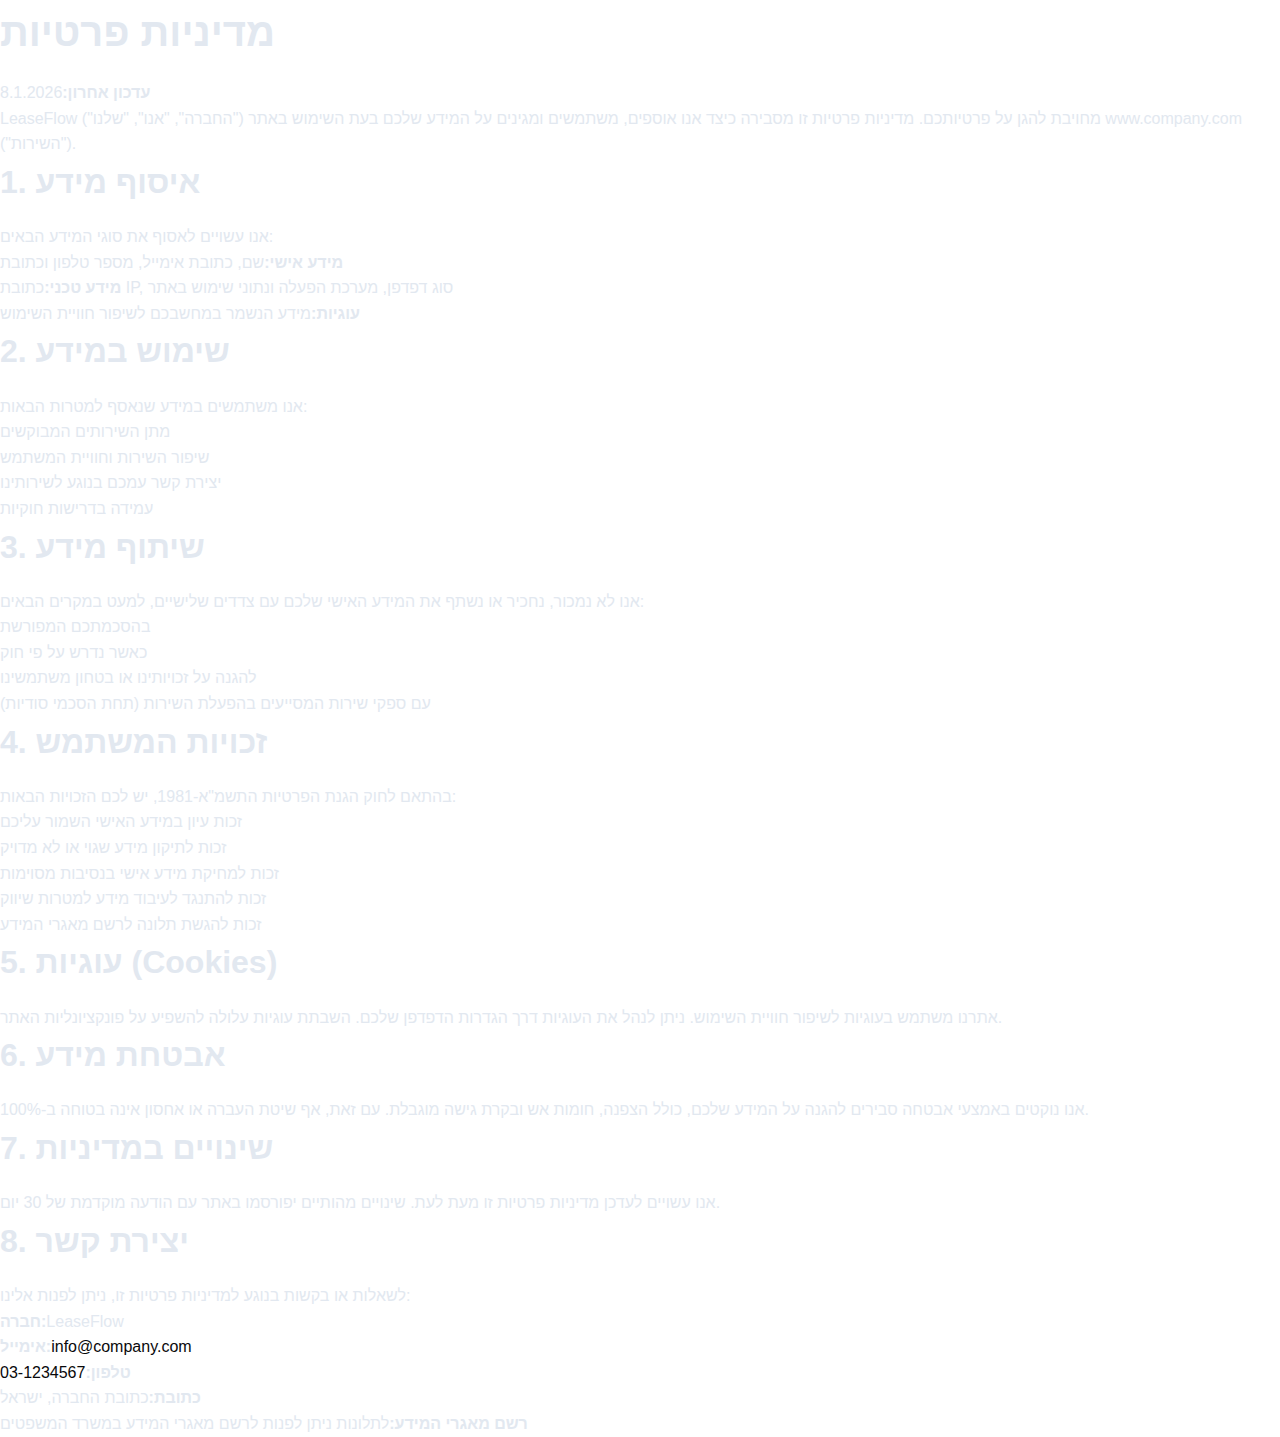
<file: public/privacy.html>
<!doctype html><html lang="en"><head><meta charset="UTF-8"><meta content="width=device-width,initial-scale=1" name="viewport"><meta content="index, follow" name="robots"><title>מדיניות פרטיות</title><meta content="מדיניות הפרטיות שלנו - כיצד אנו אוספים, משתמשים ומגנים על המידע שלכם" name="description"><meta content="" name="keywords"><link href="/assets/favicon.ico" rel="icon" type="image/x-icon"><link href="/assets/favicon-16x16.png" rel="icon" type="image/png" sizes="16x16"><link href="/assets/favicon-32x32.png" rel="icon" type="image/png" sizes="32x32"><link href="/assets/favicon-48x48.png" rel="icon" type="image/png" sizes="48x48"><link href="/assets/favicon-192x192.png" rel="icon" type="image/png" sizes="192x192"><link href="/assets/favicon-512x512.png" rel="icon" type="image/png" sizes="512x512"><link href="/assets/apple-touch-icon.png" rel="apple-touch-icon"><script>!function(){"use strict";var t="71a122ba-4136-457a-a85e-cdf558d7e088",e="https://api.zappy5.com/api/analytics/track",a=18e5,n=2592e6,o=!0,i=!0,r=!0;var s=function(){var e="zappy_visitor_"+t,a=null;try{if(a=localStorage.getItem(e)){var o=JSON.parse(a),i=Date.now();if(i-o.created<n)return o.lastSeen=i,localStorage.setItem(e,JSON.stringify(o)),o.id}}catch(t){console.warn("Zappy Analytics: LocalStorage not available")}var r="zv_"+Date.now()+"_"+Math.random().toString(36).substr(2,9);try{localStorage.setItem(e,JSON.stringify({id:r,created:Date.now(),lastSeen:Date.now()}))}catch(t){}return r}(),c=function(){var e="zappy_session_"+t,n=null;try{if(n=sessionStorage.getItem(e)){var o=JSON.parse(n),i=Date.now();if(i-o.timestamp<a)return o.timestamp=i,sessionStorage.setItem(e,JSON.stringify(o)),o.id}}catch(t){console.warn("Zappy Analytics: SessionStorage not available")}var r="zs_"+Date.now()+"_"+Math.random().toString(36).substr(2,9);try{sessionStorage.setItem(e,JSON.stringify({id:r,timestamp:Date.now()}))}catch(t){}return r}();function l(a,n){n=n||{};var o={website_id:t,event_type:a,page_path:window.location.pathname,referrer:document.referrer||"direct",visitor_id:s,session_id:c,metadata:n};if(navigator.sendBeacon){var i=new Blob([JSON.stringify(o)],{type:"application/json"});navigator.sendBeacon(e,i)}else fetch(e,{method:"POST",headers:{"Content-Type":"application/json"},body:JSON.stringify(o),keepalive:!0}).catch(function(t){console.warn("Zappy Analytics: Failed to track event",t)})}o&&l("pageview",{title:document.title,url:window.location.href}),i&&document.addEventListener("click",function(t){var e=t.target;if("BUTTON"===e.tagName||e.closest("button")){var a="BUTTON"===e.tagName?e:e.closest("button");l("click",{element:"button",text:a.textContent.trim().substring(0,100),id:a.id||null,class:a.className||null})}else if("A"===e.tagName||e.closest("a")){var n="A"===e.tagName?e:e.closest("a");l("navigation",{element:"link",text:n.textContent.trim().substring(0,100),href:n.href,external:n.hostname!==window.location.hostname})}},!0),r&&document.addEventListener("submit",function(t){var e=t.target;l("form_submit",{form_id:e.id||null,form_name:e.name||null,form_action:e.action||null,form_method:e.method||"GET"})},!0);var d=Date.now();window.addEventListener("beforeunload",function(){l("page_unload",{time_on_page:Math.floor((Date.now()-d)/1e3),page_path:window.location.pathname})}),window.zappyAnalytics={track:l,getVisitorId:function(){return s},getSessionId:function(){return c}}}()</script><link href="https://cdnjs.cloudflare.com/ajax/libs/font-awesome/6.4.0/css/all.min.css" rel="stylesheet" crossorigin="anonymous" integrity="sha512-iecdLmaskl7CVkqkXNQ/ZH/XLlvWZOJyj7Yy7tcenmpD1ypASozpmT/E0iPtmFIB46ZmdtAc9eNBvH0H/ZpiBw==" referrerpolicy="no-referrer"/><link href="/styles.css" rel="stylesheet"><style id="zappy-dropdown-submenu-styles">#navMenu li:has(.sub-menu),.nav-menu li:has(.sub-menu),.navbar li:has(.sub-menu),nav li:has(.sub-menu){position:relative}#navMenu .sub-menu,.nav-menu .sub-menu,.navbar .sub-menu,nav .sub-menu{display:block!important;position:absolute!important;top:100%;left:0;min-width:220px;background:#fff;border-radius:8px;box-shadow:0 8px 25px rgba(0,0,0,.15);padding:8px 0;opacity:0;visibility:hidden;transform:translateY(10px);transition:all .3s ease;z-index:1000;list-style:none;pointer-events:none}#navMenu li:hover>.sub-menu,.nav-menu li:hover>.sub-menu,.navbar li:hover>.sub-menu,nav li:hover>.sub-menu{opacity:1!important;visibility:visible!important;transform:translateY(0)!important;pointer-events:auto!important}.sub-menu li{list-style:none;margin:0;padding:0}.sub-menu a{display:block!important;padding:10px 16px!important;color:#333!important;font-weight:500;text-decoration:none;white-space:nowrap;transition:background-color .2s}.sub-menu a:hover{background-color:#f5f5f5}[dir=rtl] .nav-menu .sub-menu,[dir=rtl] .navbar .sub-menu,[dir=rtl] nav .sub-menu,html[lang=ar] .nav-menu .sub-menu,html[lang=ar] .navbar .sub-menu,html[lang=ar] nav .sub-menu,html[lang=he] .nav-menu .sub-menu,html[lang=he] .navbar .sub-menu,html[lang=he] nav .sub-menu{left:auto!important;right:0!important}.sub-menu:empty,.sub-menu:not(:has(li)),.sub-menu:not(:has(li:not(.zappy-hidden-menu-item))){display:none!important;opacity:0!important;visibility:hidden!important;pointer-events:none!important}li:has(.menu-group-title):hover>.sub-menu{opacity:1!important;visibility:visible!important;transform:translateY(0)!important;pointer-events:auto!important}#navMenu>li>.menu-group-title,.nav-menu>li>.menu-group-title{display:inline-block;padding:.5rem 1rem;cursor:default;user-select:none}@media (max-width:768px){#navMenu .sub-menu,.nav-menu .sub-menu,.navbar .sub-menu,nav .sub-menu{position:static!important;transform:none!important;box-shadow:none!important;background:0 0!important;max-height:0;overflow:hidden;opacity:0;visibility:hidden;transition:max-height .3s ease,opacity .3s ease;padding:0!important;border-radius:0!important}.sub-menu.mobile-expanded{max-height:500px!important;opacity:1!important;visibility:visible!important;padding:8px 0 8px 16px!important}[dir=rtl] .sub-menu.mobile-expanded,html[lang=he] .sub-menu.mobile-expanded{padding:8px 16px 8px 0!important}#navMenu li:hover>.sub-menu,.nav-menu li:hover>.sub-menu,.navbar li:hover>.sub-menu,nav li:hover>.sub-menu{opacity:0;visibility:hidden;pointer-events:none}#navMenu li>.sub-menu.mobile-expanded,.nav-menu li>.sub-menu.mobile-expanded,.navbar li>.sub-menu.mobile-expanded,nav li>.sub-menu.mobile-expanded{opacity:1!important;visibility:visible!important;pointer-events:auto!important}#navMenu li:has(.sub-menu),.nav-menu li:has(.sub-menu),.navbar li:has(.sub-menu),nav li:has(.sub-menu){display:flex!important;flex-wrap:wrap!important;align-items:center!important}#navMenu li:has(.sub-menu)>a,.nav-menu li:has(.sub-menu)>a,.navbar li:has(.sub-menu)>a,nav li:has(.sub-menu)>a{flex:1!important}.mobile-submenu-toggle{display:flex!important;align-items:center!important;justify-content:center!important;width:44px!important;height:44px!important;background:0 0!important;border:none!important;cursor:pointer!important}.mobile-submenu-toggle::after{content:''!important;width:0!important;height:0!important;border-left:6px solid transparent!important;border-right:6px solid transparent!important;border-top:7px solid currentColor!important;transition:transform .3s ease!important}.mobile-submenu-toggle.expanded::after{transform:rotate(180deg)!important}.nav-menu li:has(.sub-menu)>.sub-menu,nav li:has(.sub-menu)>.sub-menu{flex-basis:100%!important;width:100%!important}.sub-menu a{padding:10px 0!important;display:block!important}#navMenu li:has(.sub-menu)>.menu-group-title,.nav-menu li:has(.sub-menu)>.menu-group-title,.navbar li:has(.sub-menu)>.menu-group-title,nav li:has(.sub-menu)>.menu-group-title{flex:1!important}}@media (min-width:769px){.mobile-submenu-toggle{display:none!important}}</style></head><body><div class="legal-page-wrapper"><div class="legal-container"><h1>מדיניות פרטיות</h1><div class="last-updated"><strong>עדכון אחרון:</strong>8.1.2026</div><p>LeaseFlow ("החברה", "אנו", "שלנו") מחויבת להגן על פרטיותכם. מדיניות פרטיות זו מסבירה כיצד אנו אוספים, משתמשים ומגינים על המידע שלכם בעת השימוש באתר www.company.com ("השירות").</p><h2>1. איסוף מידע</h2><p>אנו עשויים לאסוף את סוגי המידע הבאים:</p><ul><li><strong>מידע אישי:</strong>שם, כתובת אימייל, מספר טלפון וכתובת</li><li><strong>מידע טכני:</strong>כתובת IP, סוג דפדפן, מערכת הפעלה ונתוני שימוש באתר</li><li><strong>עוגיות:</strong>מידע הנשמר במחשבכם לשיפור חוויית השימוש</li></ul><h2>2. שימוש במידע</h2><p>אנו משתמשים במידע שנאסף למטרות הבאות:</p><ul><li>מתן השירותים המבוקשים</li><li>שיפור השירות וחוויית המשתמש</li><li>יצירת קשר עמכם בנוגע לשירותינו</li><li>עמידה בדרישות חוקיות</li></ul><h2>3. שיתוף מידע</h2><p>אנו לא נמכור, נחכיר או נשתף את המידע האישי שלכם עם צדדים שלישיים, למעט במקרים הבאים:</p><ul><li>בהסכמתכם המפורשת</li><li>כאשר נדרש על פי חוק</li><li>להגנה על זכויותינו או בטחון משתמשינו</li><li>עם ספקי שירות המסייעים בהפעלת השירות (תחת הסכמי סודיות)</li></ul><h2>4. זכויות המשתמש</h2><p>בהתאם לחוק הגנת הפרטיות התשמ"א-1981, יש לכם הזכויות הבאות:</p><ul><li>זכות עיון במידע האישי השמור עליכם</li><li>זכות לתיקון מידע שגוי או לא מדויק</li><li>זכות למחיקת מידע אישי בנסיבות מסוימות</li><li>זכות להתנגד לעיבוד מידע למטרות שיווק</li><li>זכות להגשת תלונה לרשם מאגרי המידע</li></ul><h2>5. עוגיות (Cookies)</h2><p>אתרנו משתמש בעוגיות לשיפור חוויית השימוש. ניתן לנהל את העוגיות דרך הגדרות הדפדפן שלכם. השבתת עוגיות עלולה להשפיע על פונקציונליות האתר.</p><h2>6. אבטחת מידע</h2><p>אנו נוקטים באמצעי אבטחה סבירים להגנה על המידע שלכם, כולל הצפנה, חומות אש ובקרת גישה מוגבלת. עם זאת, אף שיטת העברה או אחסון אינה בטוחה ב-100%.</p><h2>7. שינויים במדיניות</h2><p>אנו עשויים לעדכן מדיניות פרטיות זו מעת לעת. שינויים מהותיים יפורסמו באתר עם הודעה מוקדמת של 30 יום.</p><div class="contact-info"><h2>8. יצירת קשר</h2><p>לשאלות או בקשות בנוגע למדיניות פרטיות זו, ניתן לפנות אלינו:</p><ul><li><strong>חברה:</strong>LeaseFlow</li><li><strong>אימייל:</strong><a href="mailto:info@company.com">info@company.com</a></li><li><strong>טלפון:</strong><a href="tel:03-1234567">03-1234567</a></li><li><strong>כתובת:</strong>כתובת החברה, ישראל</li></ul><p><strong>רשם מאגרי המידע:</strong>לתלונות ניתן לפנות לרשם מאגרי המידע במשרד המשפטים</p></div></div></div><script src="/script.js"></script><script id="zappy-mobile-submenu-script">!function(){function e(){if(window.innerWidth>768)return document.querySelectorAll(".mobile-submenu-toggle").forEach(function(e){e.remove()}),void document.querySelectorAll(".sub-menu.mobile-expanded").forEach(function(e){e.classList.remove("mobile-expanded")});document.querySelectorAll(".nav-menu li:has(.sub-menu), nav li:has(.sub-menu), .navbar li:has(.sub-menu), #navMenu li:has(.sub-menu)").forEach(function(e){if(!e.querySelector(".mobile-submenu-toggle")){var t=e.querySelector(".sub-menu"),n=e.querySelector(":scope > a")||e.querySelector(":scope > .menu-group-title");if(t&&n){var o=document.createElement("button");o.className="mobile-submenu-toggle",o.setAttribute("aria-label","Toggle submenu"),o.setAttribute("type","button"),n.insertAdjacentElement("afterend",o),o.addEventListener("click",function(e){e.preventDefault(),e.stopPropagation(),document.querySelectorAll(".sub-menu.mobile-expanded").forEach(function(e){if(e!==t){e.classList.remove("mobile-expanded");var n=e.parentElement.querySelector(".mobile-submenu-toggle");n&&n.classList.remove("expanded")}}),t.classList.toggle("mobile-expanded"),o.classList.toggle("expanded")})}}})}"loading"===document.readyState?document.addEventListener("DOMContentLoaded",e):e(),window.addEventListener("resize",function(){clearTimeout(window._mrt),window._mrt=setTimeout(e,250)});var t=new MutationObserver(function(t){t.forEach(function(t){if("attributes"===t.type){var n=t.target;n.classList&&(n.classList.contains("active")||n.classList.contains("open"))&&setTimeout(e,100)}})});setTimeout(function(){document.querySelectorAll(".mobile-menu, .nav-menu, #navMenu, nav").forEach(function(e){t.observe(e,{attributes:!0,attributeFilter:["class","style"]})})},500)}()</script></body></html>
</file>
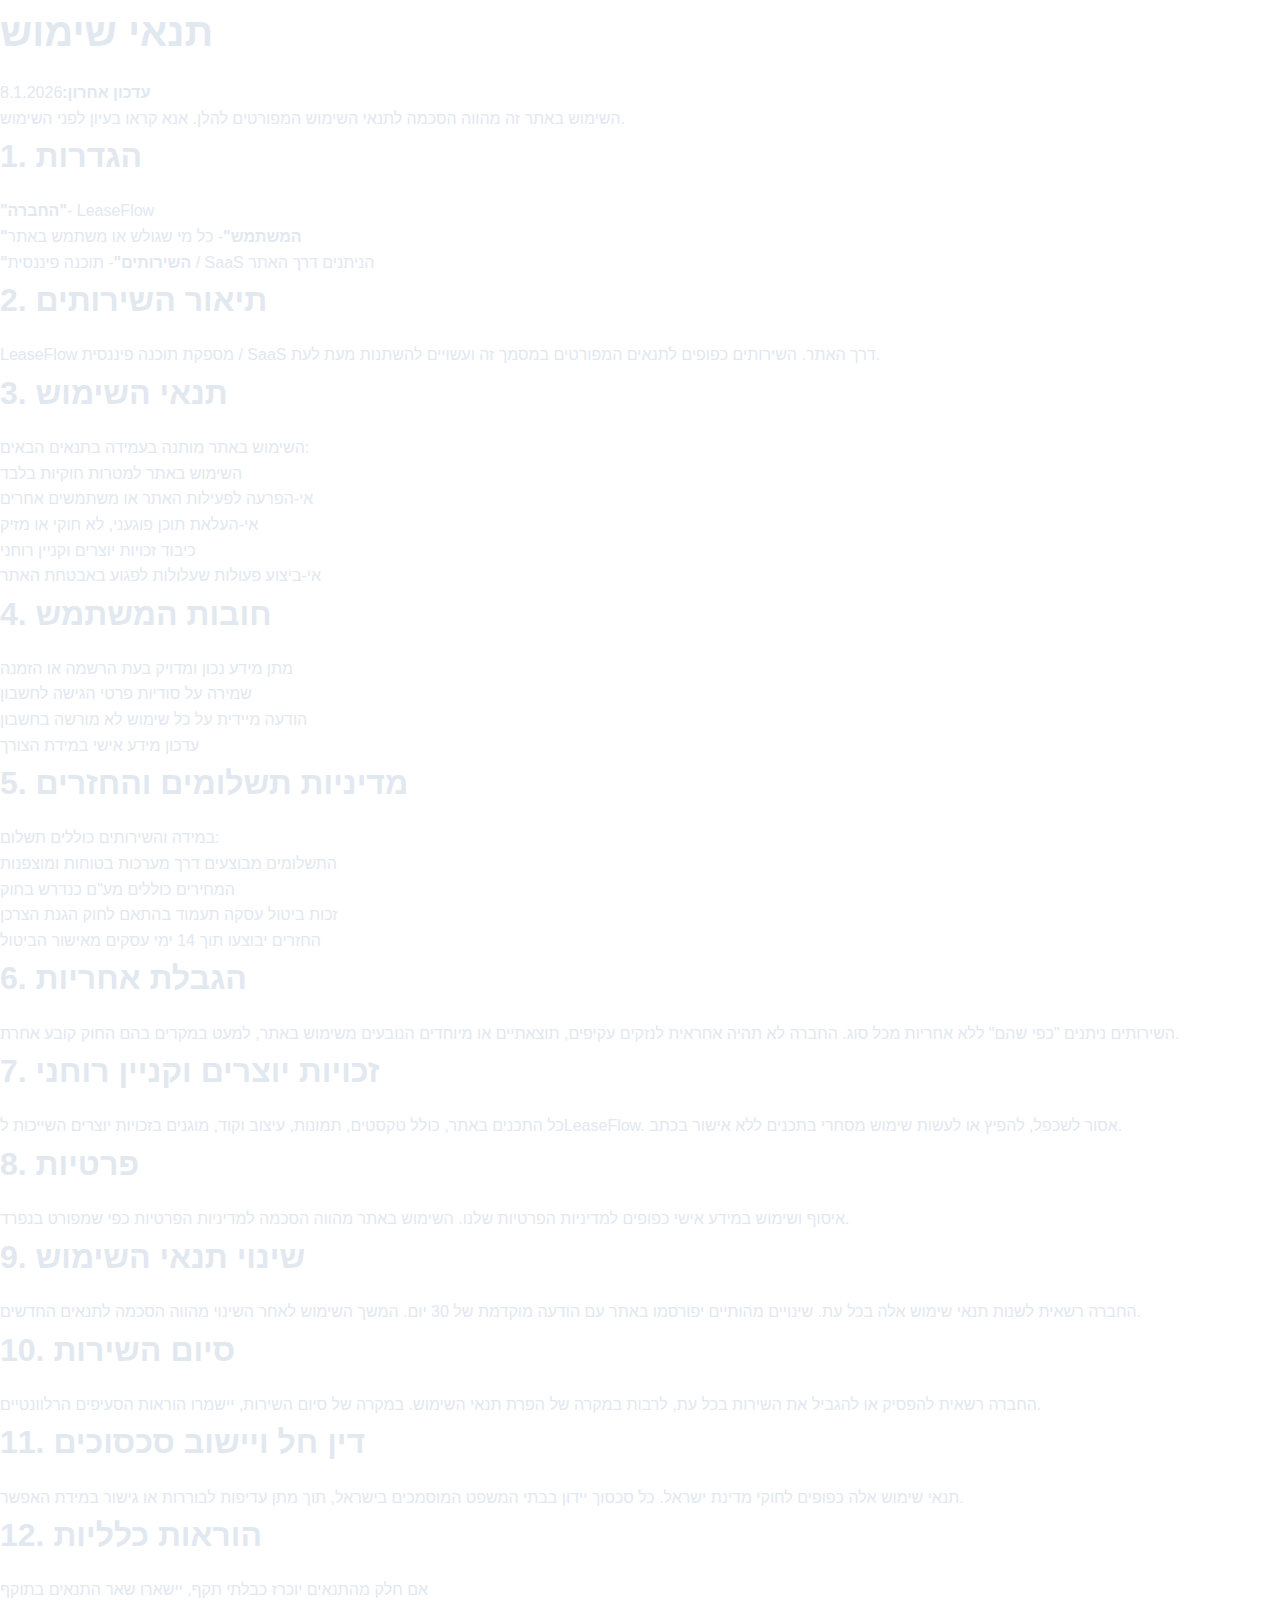
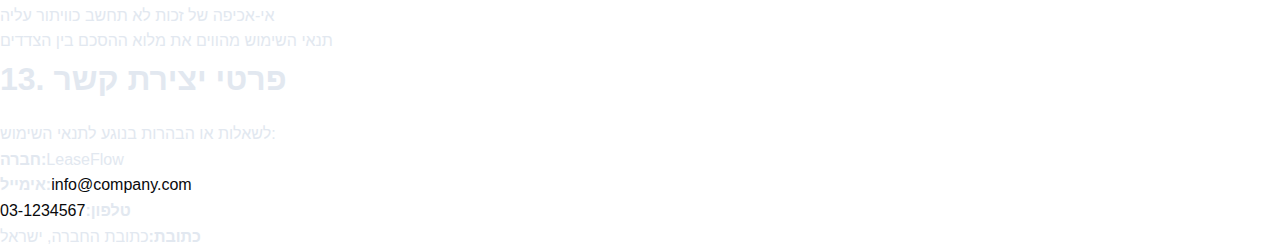
<file: public/terms.html>
<!doctype html><html lang="en"><head><meta charset="UTF-8"><meta content="width=device-width,initial-scale=1" name="viewport"><meta content="index, follow" name="robots"><title>תנאי שימוש</title><meta content="תנאי השימוש באתר - הזכויות והחובות של המשתמשים" name="description"><meta content="" name="keywords"><link href="/assets/favicon.ico" rel="icon" type="image/x-icon"><link href="/assets/favicon-16x16.png" rel="icon" type="image/png" sizes="16x16"><link href="/assets/favicon-32x32.png" rel="icon" type="image/png" sizes="32x32"><link href="/assets/favicon-48x48.png" rel="icon" type="image/png" sizes="48x48"><link href="/assets/favicon-192x192.png" rel="icon" type="image/png" sizes="192x192"><link href="/assets/favicon-512x512.png" rel="icon" type="image/png" sizes="512x512"><link href="/assets/apple-touch-icon.png" rel="apple-touch-icon"><script>!function(){"use strict";var t="71a122ba-4136-457a-a85e-cdf558d7e088",e="https://api.zappy5.com/api/analytics/track",a=18e5,n=2592e6,o=!0,i=!0,r=!0;var s=function(){var e="zappy_visitor_"+t,a=null;try{if(a=localStorage.getItem(e)){var o=JSON.parse(a),i=Date.now();if(i-o.created<n)return o.lastSeen=i,localStorage.setItem(e,JSON.stringify(o)),o.id}}catch(t){console.warn("Zappy Analytics: LocalStorage not available")}var r="zv_"+Date.now()+"_"+Math.random().toString(36).substr(2,9);try{localStorage.setItem(e,JSON.stringify({id:r,created:Date.now(),lastSeen:Date.now()}))}catch(t){}return r}(),c=function(){var e="zappy_session_"+t,n=null;try{if(n=sessionStorage.getItem(e)){var o=JSON.parse(n),i=Date.now();if(i-o.timestamp<a)return o.timestamp=i,sessionStorage.setItem(e,JSON.stringify(o)),o.id}}catch(t){console.warn("Zappy Analytics: SessionStorage not available")}var r="zs_"+Date.now()+"_"+Math.random().toString(36).substr(2,9);try{sessionStorage.setItem(e,JSON.stringify({id:r,timestamp:Date.now()}))}catch(t){}return r}();function l(a,n){n=n||{};var o={website_id:t,event_type:a,page_path:window.location.pathname,referrer:document.referrer||"direct",visitor_id:s,session_id:c,metadata:n};if(navigator.sendBeacon){var i=new Blob([JSON.stringify(o)],{type:"application/json"});navigator.sendBeacon(e,i)}else fetch(e,{method:"POST",headers:{"Content-Type":"application/json"},body:JSON.stringify(o),keepalive:!0}).catch(function(t){console.warn("Zappy Analytics: Failed to track event",t)})}o&&l("pageview",{title:document.title,url:window.location.href}),i&&document.addEventListener("click",function(t){var e=t.target;if("BUTTON"===e.tagName||e.closest("button")){var a="BUTTON"===e.tagName?e:e.closest("button");l("click",{element:"button",text:a.textContent.trim().substring(0,100),id:a.id||null,class:a.className||null})}else if("A"===e.tagName||e.closest("a")){var n="A"===e.tagName?e:e.closest("a");l("navigation",{element:"link",text:n.textContent.trim().substring(0,100),href:n.href,external:n.hostname!==window.location.hostname})}},!0),r&&document.addEventListener("submit",function(t){var e=t.target;l("form_submit",{form_id:e.id||null,form_name:e.name||null,form_action:e.action||null,form_method:e.method||"GET"})},!0);var d=Date.now();window.addEventListener("beforeunload",function(){l("page_unload",{time_on_page:Math.floor((Date.now()-d)/1e3),page_path:window.location.pathname})}),window.zappyAnalytics={track:l,getVisitorId:function(){return s},getSessionId:function(){return c}}}()</script><link href="https://cdnjs.cloudflare.com/ajax/libs/font-awesome/6.4.0/css/all.min.css" rel="stylesheet" crossorigin="anonymous" integrity="sha512-iecdLmaskl7CVkqkXNQ/ZH/XLlvWZOJyj7Yy7tcenmpD1ypASozpmT/E0iPtmFIB46ZmdtAc9eNBvH0H/ZpiBw==" referrerpolicy="no-referrer"/><link href="/styles.css" rel="stylesheet"><style id="zappy-dropdown-submenu-styles">#navMenu li:has(.sub-menu),.nav-menu li:has(.sub-menu),.navbar li:has(.sub-menu),nav li:has(.sub-menu){position:relative}#navMenu .sub-menu,.nav-menu .sub-menu,.navbar .sub-menu,nav .sub-menu{display:block!important;position:absolute!important;top:100%;left:0;min-width:220px;background:#fff;border-radius:8px;box-shadow:0 8px 25px rgba(0,0,0,.15);padding:8px 0;opacity:0;visibility:hidden;transform:translateY(10px);transition:all .3s ease;z-index:1000;list-style:none;pointer-events:none}#navMenu li:hover>.sub-menu,.nav-menu li:hover>.sub-menu,.navbar li:hover>.sub-menu,nav li:hover>.sub-menu{opacity:1!important;visibility:visible!important;transform:translateY(0)!important;pointer-events:auto!important}.sub-menu li{list-style:none;margin:0;padding:0}.sub-menu a{display:block!important;padding:10px 16px!important;color:#333!important;font-weight:500;text-decoration:none;white-space:nowrap;transition:background-color .2s}.sub-menu a:hover{background-color:#f5f5f5}[dir=rtl] .nav-menu .sub-menu,[dir=rtl] .navbar .sub-menu,[dir=rtl] nav .sub-menu,html[lang=ar] .nav-menu .sub-menu,html[lang=ar] .navbar .sub-menu,html[lang=ar] nav .sub-menu,html[lang=he] .nav-menu .sub-menu,html[lang=he] .navbar .sub-menu,html[lang=he] nav .sub-menu{left:auto!important;right:0!important}.sub-menu:empty,.sub-menu:not(:has(li)),.sub-menu:not(:has(li:not(.zappy-hidden-menu-item))){display:none!important;opacity:0!important;visibility:hidden!important;pointer-events:none!important}li:has(.menu-group-title):hover>.sub-menu{opacity:1!important;visibility:visible!important;transform:translateY(0)!important;pointer-events:auto!important}#navMenu>li>.menu-group-title,.nav-menu>li>.menu-group-title{display:inline-block;padding:.5rem 1rem;cursor:default;user-select:none}@media (max-width:768px){#navMenu .sub-menu,.nav-menu .sub-menu,.navbar .sub-menu,nav .sub-menu{position:static!important;transform:none!important;box-shadow:none!important;background:0 0!important;max-height:0;overflow:hidden;opacity:0;visibility:hidden;transition:max-height .3s ease,opacity .3s ease;padding:0!important;border-radius:0!important}.sub-menu.mobile-expanded{max-height:500px!important;opacity:1!important;visibility:visible!important;padding:8px 0 8px 16px!important}[dir=rtl] .sub-menu.mobile-expanded,html[lang=he] .sub-menu.mobile-expanded{padding:8px 16px 8px 0!important}#navMenu li:hover>.sub-menu,.nav-menu li:hover>.sub-menu,.navbar li:hover>.sub-menu,nav li:hover>.sub-menu{opacity:0;visibility:hidden;pointer-events:none}#navMenu li>.sub-menu.mobile-expanded,.nav-menu li>.sub-menu.mobile-expanded,.navbar li>.sub-menu.mobile-expanded,nav li>.sub-menu.mobile-expanded{opacity:1!important;visibility:visible!important;pointer-events:auto!important}#navMenu li:has(.sub-menu),.nav-menu li:has(.sub-menu),.navbar li:has(.sub-menu),nav li:has(.sub-menu){display:flex!important;flex-wrap:wrap!important;align-items:center!important}#navMenu li:has(.sub-menu)>a,.nav-menu li:has(.sub-menu)>a,.navbar li:has(.sub-menu)>a,nav li:has(.sub-menu)>a{flex:1!important}.mobile-submenu-toggle{display:flex!important;align-items:center!important;justify-content:center!important;width:44px!important;height:44px!important;background:0 0!important;border:none!important;cursor:pointer!important}.mobile-submenu-toggle::after{content:''!important;width:0!important;height:0!important;border-left:6px solid transparent!important;border-right:6px solid transparent!important;border-top:7px solid currentColor!important;transition:transform .3s ease!important}.mobile-submenu-toggle.expanded::after{transform:rotate(180deg)!important}.nav-menu li:has(.sub-menu)>.sub-menu,nav li:has(.sub-menu)>.sub-menu{flex-basis:100%!important;width:100%!important}.sub-menu a{padding:10px 0!important;display:block!important}#navMenu li:has(.sub-menu)>.menu-group-title,.nav-menu li:has(.sub-menu)>.menu-group-title,.navbar li:has(.sub-menu)>.menu-group-title,nav li:has(.sub-menu)>.menu-group-title{flex:1!important}}@media (min-width:769px){.mobile-submenu-toggle{display:none!important}}</style></head><body><div class="legal-page-wrapper"><div class="legal-container"><h1>תנאי שימוש</h1><div class="last-updated"><strong>עדכון אחרון:</strong>8.1.2026</div><div class="important-notice">השימוש באתר זה מהווה הסכמה לתנאי השימוש המפורטים להלן. אנא קראו בעיון לפני השימוש.</div><h2>1. הגדרות</h2><ul><li><strong>"החברה"</strong>- LeaseFlow</li><li><strong>"המשתמש"</strong>- כל מי שגולש או משתמש באתר</li><li><strong>"השירותים"</strong>- תוכנה פיננסית / SaaS הניתנים דרך האתר</li></ul><h2>2. תיאור השירותים</h2><p>LeaseFlow מספקת תוכנה פיננסית / SaaS דרך האתר. השירותים כפופים לתנאים המפורטים במסמך זה ועשויים להשתנות מעת לעת.</p><h2>3. תנאי השימוש</h2><p>השימוש באתר מותנה בעמידה בתנאים הבאים:</p><ul><li>השימוש באתר למטרות חוקיות בלבד</li><li>אי-הפרעה לפעילות האתר או משתמשים אחרים</li><li>אי-העלאת תוכן פוגעני, לא חוקי או מזיק</li><li>כיבוד זכויות יוצרים וקניין רוחני</li><li>אי-ביצוע פעולות שעלולות לפגוע באבטחת האתר</li></ul><h2>4. חובות המשתמש</h2><ul><li>מתן מידע נכון ומדויק בעת הרשמה או הזמנה</li><li>שמירה על סודיות פרטי הגישה לחשבון</li><li>הודעה מיידית על כל שימוש לא מורשה בחשבון</li><li>עדכון מידע אישי במידת הצורך</li></ul><h2>5. מדיניות תשלומים והחזרים</h2><p>במידה והשירותים כוללים תשלום:</p><ul><li>התשלומים מבוצעים דרך מערכות בטוחות ומוצפנות</li><li>המחירים כוללים מע"ם כנדרש בחוק</li><li>זכות ביטול עסקה תעמוד בהתאם לחוק הגנת הצרכן</li><li>החזרים יבוצעו תוך 14 ימי עסקים מאישור הביטול</li></ul><h2>6. הגבלת אחריות</h2><p>השירותים ניתנים "כפי שהם" ללא אחריות מכל סוג. החברה לא תהיה אחראית לנזקים עקיפים, תוצאתיים או מיוחדים הנובעים משימוש באתר, למעט במקרים בהם החוק קובע אחרת.</p><h2>7. זכויות יוצרים וקניין רוחני</h2><p>כל התכנים באתר, כולל טקסטים, תמונות, עיצוב וקוד, מוגנים בזכויות יוצרים השייכות לLeaseFlow. אסור לשכפל, להפיץ או לעשות שימוש מסחרי בתכנים ללא אישור בכתב.</p><h2>8. פרטיות</h2><p>איסוף ושימוש במידע אישי כפופים למדיניות הפרטיות שלנו. השימוש באתר מהווה הסכמה למדיניות הפרטיות כפי שמפורט בנפרד.</p><h2>9. שינוי תנאי השימוש</h2><p>החברה רשאית לשנות תנאי שימוש אלה בכל עת. שינויים מהותיים יפורסמו באתר עם הודעה מוקדמת של 30 יום. המשך השימוש לאחר השינוי מהווה הסכמה לתנאים החדשים.</p><h2>10. סיום השירות</h2><p>החברה רשאית להפסיק או להגביל את השירות בכל עת, לרבות במקרה של הפרת תנאי השימוש. במקרה של סיום השירות, יישמרו הוראות הסעיפים הרלוונטיים.</p><h2>11. דין חל ויישוב סכסוכים</h2><p>תנאי שימוש אלה כפופים לחוקי מדינת ישראל. כל סכסוך יידון בבתי המשפט המוסמכים בישראל, תוך מתן עדיפות לבוררות או גישור במידת האפשר.</p><h2>12. הוראות כלליות</h2><ul><li>אם חלק מהתנאים יוכרז כבלתי תקף, יישארו שאר התנאים בתוקף</li><li>אי-אכיפה של זכות לא תחשב כוויתור עליה</li><li>תנאי השימוש מהווים את מלוא ההסכם בין הצדדים</li></ul><div class="contact-info"><h2>13. פרטי יצירת קשר</h2><p>לשאלות או הבהרות בנוגע לתנאי השימוש:</p><ul><li><strong>חברה:</strong>LeaseFlow</li><li><strong>אימייל:</strong><a href="mailto:info@company.com">info@company.com</a></li><li><strong>טלפון:</strong><a href="tel:03-1234567">03-1234567</a></li><li><strong>כתובת:</strong>כתובת החברה, ישראל</li></ul></div></div></div><script src="/script.js"></script><script id="zappy-mobile-submenu-script">!function(){function e(){if(window.innerWidth>768)return document.querySelectorAll(".mobile-submenu-toggle").forEach(function(e){e.remove()}),void document.querySelectorAll(".sub-menu.mobile-expanded").forEach(function(e){e.classList.remove("mobile-expanded")});document.querySelectorAll(".nav-menu li:has(.sub-menu), nav li:has(.sub-menu), .navbar li:has(.sub-menu), #navMenu li:has(.sub-menu)").forEach(function(e){if(!e.querySelector(".mobile-submenu-toggle")){var t=e.querySelector(".sub-menu"),n=e.querySelector(":scope > a")||e.querySelector(":scope > .menu-group-title");if(t&&n){var o=document.createElement("button");o.className="mobile-submenu-toggle",o.setAttribute("aria-label","Toggle submenu"),o.setAttribute("type","button"),n.insertAdjacentElement("afterend",o),o.addEventListener("click",function(e){e.preventDefault(),e.stopPropagation(),document.querySelectorAll(".sub-menu.mobile-expanded").forEach(function(e){if(e!==t){e.classList.remove("mobile-expanded");var n=e.parentElement.querySelector(".mobile-submenu-toggle");n&&n.classList.remove("expanded")}}),t.classList.toggle("mobile-expanded"),o.classList.toggle("expanded")})}}})}"loading"===document.readyState?document.addEventListener("DOMContentLoaded",e):e(),window.addEventListener("resize",function(){clearTimeout(window._mrt),window._mrt=setTimeout(e,250)});var t=new MutationObserver(function(t){t.forEach(function(t){if("attributes"===t.type){var n=t.target;n.classList&&(n.classList.contains("active")||n.classList.contains("open"))&&setTimeout(e,100)}})});setTimeout(function(){document.querySelectorAll(".mobile-menu, .nav-menu, #navMenu, nav").forEach(function(e){t.observe(e,{attributes:!0,attributeFilter:["class","style"]})})},500)}()</script></body></html>
</file>
<file: styles.css>
/* Global Styles - Generated by Zappy */
/* Original site: https://lease-wise-copy-382df56e.base44.app/ */
/* Language: en | Direction: ltr */

:root {
  /* Brand Colors */
  --color-primary: #09090b;
  --color-secondary: #0f172a;
  --color-accent: #334155;
  --color-color-3: #64748b;
  --color-color-4: #e5e7eb;
  --color-color-5: #e2e8f0;

  /* Default colors if not enough brand colors */
  --color-text: #e2e8f0;
  --color-background: #ffffff;
  --color-gray: #f5f5f5;
  
  /* Typography */
  --font-primary: 'Inter', -apple-system, BlinkMacSystemFont, 'Segoe UI', Roboto, sans-serif;
  --font-heading: 'Inter', -apple-system, BlinkMacSystemFont, 'Segoe UI', Roboto, sans-serif;
  
  /* Spacing */
  --spacing-xs: 0.5rem;
  --spacing-sm: 1rem;
  --spacing-md: 2rem;
  --spacing-lg: 4rem;
  --spacing-xl: 6rem;
}

/* RTL Support */


/* Base Styles */
* {
  margin: 0;
  padding: 0;
  box-sizing: border-box;
}

body {
  font-family: var(--font-primary);
  color: var(--color-text);
  background-color: var(--color-background);
  line-height: 1.6;
}

/* Headings */
h1, h2, h3, h4, h5, h6 {
  font-family: var(--font-heading);
  font-weight: 700;
  margin-bottom: 1rem;
}

h1 { font-size: 2.5rem; }
h2 { font-size: 2rem; }
h3 { font-size: 1.5rem; }

/* Links */
a {
  color: var(--color-primary);
  text-decoration: none;
  transition: opacity 0.2s;
}

a:hover {
  opacity: 0.8;
}

/* Buttons */
.btn {
  display: inline-block;
  padding: 0.75rem 1.5rem;
  background: var(--color-primary);
  color: white;
  border: none;
  border-radius: 0.5rem;
  cursor: pointer;
  font-weight: 600;
  transition: transform 0.2s, box-shadow 0.2s;
}

.btn:hover {
  transform: translateY(-2px);
  box-shadow: 0 4px 12px rgba(0,0,0,0.15);
}

/* Container */
.container {
  max-width: 1200px;
  margin: 0 auto;
  padding: 0 1rem;
}

/* Section */
section {
  padding: var(--spacing-lg) 0;
}

/* Responsive */
@media (max-width: 768px) {
  h1 { font-size: 2rem; }
  h2 { font-size: 1.5rem; }
  section { padding: var(--spacing-md) 0; }
}

/* Zappy Legal Footer Styles */

    /* Legal Footer Styles - Header Colors */
    .legal-footer {
      background-color: #2c3e50;
      color: #ffffff;
      padding: 20px 0;
      font-size: 16px;
      border-top: 3px solid #3498db;
    }

    .legal-footer .container {
      max-width: 1200px;
      margin: 0 auto;
      padding: 0 20px;
    }

    .legal-footer .footer-main {
      display: flex;
      justify-content: space-between;
      align-items: center;
      flex-wrap: wrap;
      gap: 20px;
    }

    .legal-footer .all-rights-reserved {
      flex: 1;
      min-width: 200px;
    }

    .legal-footer .all-rights-reserved p {
      margin: 0 !important;
      margin-bottom: 0 !important;
    }

    .legal-footer .zappy-attribution {
      text-align: center;
      width: 100%;
      padding-top: 15px;
      border-top: 1px solid #ffffff;
    }

    .legal-footer .zappy-attribution p {
      margin: 0;
      font-size: 16px;
      color: #ffffff;
      font-style: italic;
    }
    
    .legal-footer .zappy-attribution a {
      color: #ffffff;
      text-decoration: underline;
    }

    .legal-footer .footer-social {
      display: flex;
      align-items: center;
      gap: 15px;
      flex-wrap: wrap;
      justify-content: center;
      flex-shrink: 0;
    }

    .legal-footer .footer-social a {
      color: #ffffff !important;
      text-decoration: none;
      font-size: 22px;
      transition: color 0.3s ease, transform 0.2s ease, opacity 0.3s ease;
      display: inline-flex;
      align-items: center;
      justify-content: center;
      width: 20px;
      height: 40px;
      border-radius: 50%;
      background-color: transparent !important;
      opacity: 0.8;
    }

    .legal-footer .footer-social a:hover {
      color: #3498db !important;
      transform: scale(1.15);
      opacity: 1;
    }

    .legal-footer .footer-social a:focus {
      outline: 2px solid #3498db;
      outline-offset: 2px;
      border-radius: 50%;
    }
    
    .legal-footer .footer-social i {
      font-size: 20px;
    }

    .legal-footer .footer-legal {
      display: flex;
      align-items: center;
      gap: 10px;
      flex-shrink: 0;
      justify-content: flex-end;
    }

    .legal-footer .footer-legal a {
      color: #ffffff !important;
      text-decoration: none;
      transition: color 0.3s ease, opacity 0.3s ease;
      font-weight: 500;
      opacity: 0.9;
    }

    .legal-footer .footer-legal a:hover {
      color: #ffffff !important;
      opacity: 1;
      text-decoration: underline;
    }

    .legal-footer .footer-legal a:focus {
      outline: 2px solid #ffffff;
      outline-offset: 2px;
      border-radius: 2px;
    }

    .legal-footer .separator {
      color: #ffffff !important;
      font-weight: 300;
      opacity: 0.7;
    }

    /* Responsive Design */
    @media (max-width: 968px) {
      .legal-footer .footer-main {
        flex-direction: column;
        text-align: center;
        gap: 0;
      }

      .legal-footer .footer-social {
        justify-content: center;
        order: 1;
        margin-bottom: 20px;
      }

      .legal-footer .all-rights-reserved {
        width: 100%;
        text-align: center;
        order: 2;
        margin-bottom: 5px;
      }

      .legal-footer .footer-legal {
        flex-wrap: wrap;
        justify-content: center;
        order: 3;
      }
    }

    @media (min-width: 969px) {
      .legal-footer .footer-main {
        display: grid;
        grid-template-columns: 1fr auto 1fr;
        align-items: baseline;
        gap: 30px;
        margin-bottom: 10px;
      }

      .legal-footer .all-rights-reserved {
        text-align: left;
        justify-self: start;
        margin-bottom: 0;
      }

      .legal-footer .footer-social {
        justify-self: center;
        margin-bottom: 0;
      }

      .legal-footer .footer-legal {
        justify-self: end;
        text-align: right;
      }
    }

    /* RTL adjustments - only for desktop */
    @media (min-width: 969px) {
      [dir="rtl"] .legal-footer .all-rights-reserved {
        text-align: right;
        justify-self: end;
      }

      [dir="rtl"] .legal-footer .footer-legal {
        justify-self: start;
        text-align: left;
      }
    }
    
    /* RTL mobile - keep centered */
    @media (max-width: 968px) {
      [dir="rtl"] .legal-footer .all-rights-reserved {
        text-align: center;
      }

      [dir="rtl"] .legal-footer .footer-legal {
        text-align: center;
      }
    }

    /* RTL Support for Hebrew */
    [dir="rtl"] .legal-footer .footer-main {
      direction: rtl;
    }

    [dir="rtl"] .legal-footer .footer-legal {
      direction: rtl;
    }
    
/* ═══════════════════════════════════════════════════════════════ */
/* CONSISTENT HEADER/NAVIGATION - Applied to all cloned site pages */
/* ═══════════════════════════════════════════════════════════════ */

header, .site-header {
  position: sticky;
  top: 0;
  z-index: 1000;
  background: white;
  box-shadow: 0 2px 10px rgba(0,0,0,0.08);
  padding: 1rem 0;
}

header nav, .site-header nav {
  display: flex;
  align-items: center;
  justify-content: space-between;
  max-width: 1200px;
  margin: 0 auto;
  padding: 0 1.5rem;
}

header .logo, .site-header .logo {
  height: 50px;
  max-width: 180px;
  object-fit: contain;
}

header ul, .site-header ul {
  display: flex;
  list-style: none;
  gap: 2rem;
  margin: 0;
  padding: 0;
}

header a, .site-header a {
  color: var(--color-text, #333);
  text-decoration: none;
  font-weight: 500;
  padding: 0.5rem 0;
  transition: color 0.2s;
}

header a:hover, .site-header a:hover {
  color: var(--color-primary);
}

header a.active, .site-header a.active {
  color: var(--color-primary);
  border-bottom: 2px solid var(--color-primary);
}

/* Mobile menu button */
.mobile-menu-btn {
  display: none;
  background: none;
  border: none;
  font-size: 1.5rem;
  cursor: pointer;
  padding: 0.5rem;
}

/* Mobile responsive */
@media (max-width: 768px) {
  header nav, .site-header nav {
    flex-wrap: wrap;
  }
  
  header ul, .site-header ul {
    display: none;
    width: 100%;
    flex-direction: column;
    gap: 0;
    padding-top: 1rem;
  }
  
  header ul.active, .site-header ul.active {
    display: flex;
  }
  
  header li, .site-header li {
    border-bottom: 1px solid #eee;
  }
  
  header a, .site-header a {
    display: block;
    padding: 1rem 0;
  }
  
  .mobile-menu-btn {
    display: block;
  }
}
</file>
